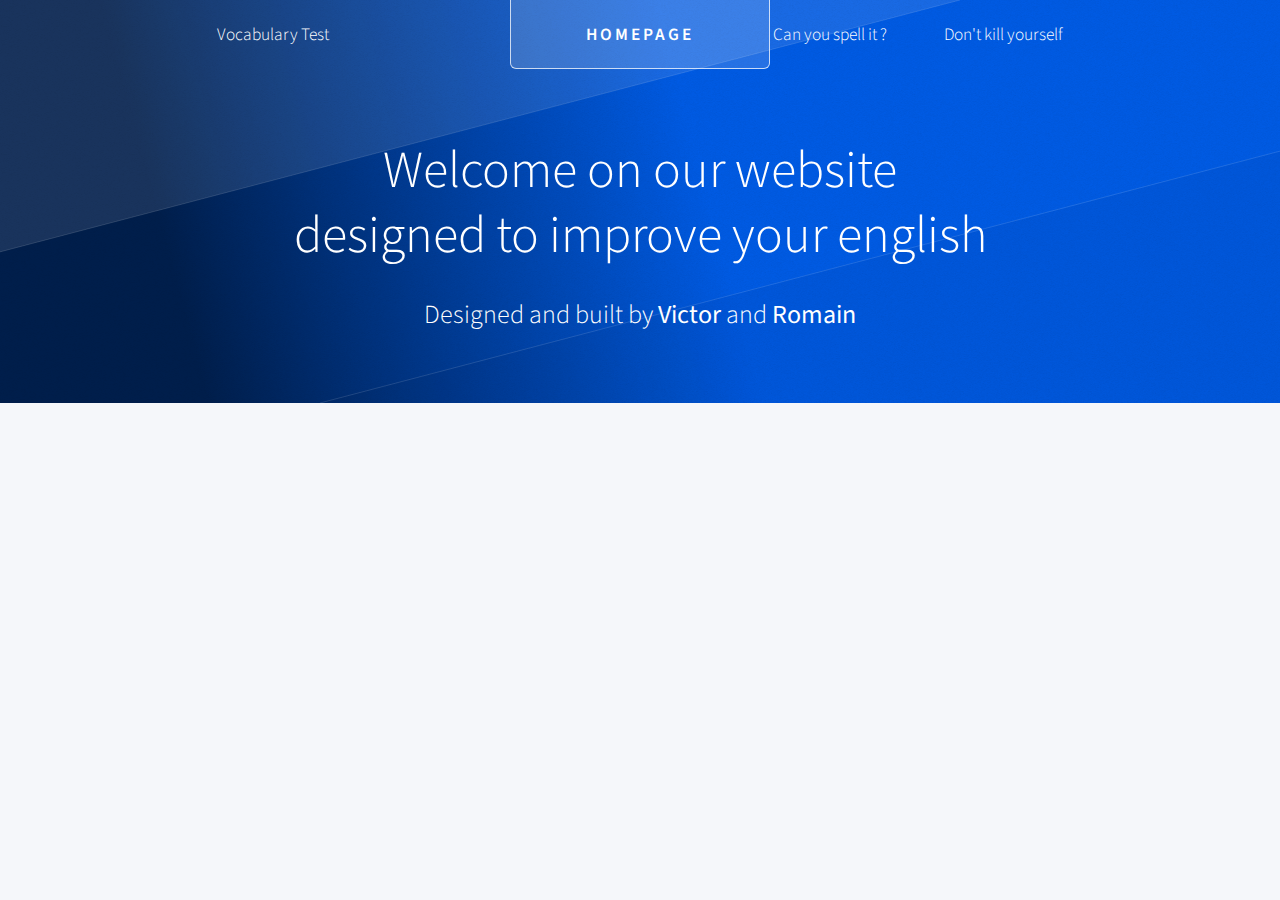
<file: index.html>
<!DOCTYPE HTML>
<!--
	Telephasic by HTML5 UP
	html5up.net | @ajlkn
	Free for personal and commercial use under the CCA 3.0 license (html5up.net/license)
-->
<html>
	<head>
		<title>English Website</title>
		<meta charset="utf-8" />
		<meta name="viewport" content="width=device-width, initial-scale=1" />
		<!--[if lte IE 8]><script src="assets/js/ie/html5shiv.js"></script><![endif]-->
		<link rel="stylesheet" href="assets/css/main.css" />
		<!--[if lte IE 8]><link rel="stylesheet" href="assets/css/ie8.css" /><![endif]-->
		<!--[if lte IE 9]><link rel="stylesheet" href="assets/css/ie9.css" /><![endif]-->
	</head>
	<body class="homepage">
		<div id="page-wrapper">

			<!-- Header -->
				<div id="header-wrapper">
					<div id="header" class="container">

						<!-- Logo -->
							<h1 id="logo"><a href="index.html"> Homepage </a></h1>

						<!-- Nav -->
							<nav id="nav">
								<ul>
									<li>
										<a href="#">Vocabulary Test</a>
										<ul>
											<li><a href="medicine.html">Medicine</a></li>
											
												<li><a href="computering.html">Computering</a></li>
											</li>
										</ul>
									</li>
									<li><a href="#"></a></li>
									<li class = "break"><a href="left-sidebar.html">Can you spell it ?</a></li>
									<li><a href="right-sidebar.html">Don't kill yourself</a></li>
								</ul>
							</nav>

					</div>

					<!-- Hero -->
						<section id="hero" class="container">
							<header>
								<h2>Welcome on our website
								<br />
								designed to improve your english</h2>
							</header>
							<p>Designed and built by <strong>Victor</strong> and <strong>Romain</strong>
							<br />
							
						</section>

				</div>

			

		

			

			

		</div>

		<!-- Scripts -->

			<script src="assets/js/jquery.min.js"></script>
			<script src="assets/js/jquery.dropotron.min.js"></script>
			<script src="assets/js/skel.min.js"></script>
			<script src="assets/js/util.js"></script>
			<!--[if lte IE 8]><script src="assets/js/ie/respond.min.js"></script><![endif]-->
			<script src="assets/js/main.js"></script>

	</body>
</html>
</file>
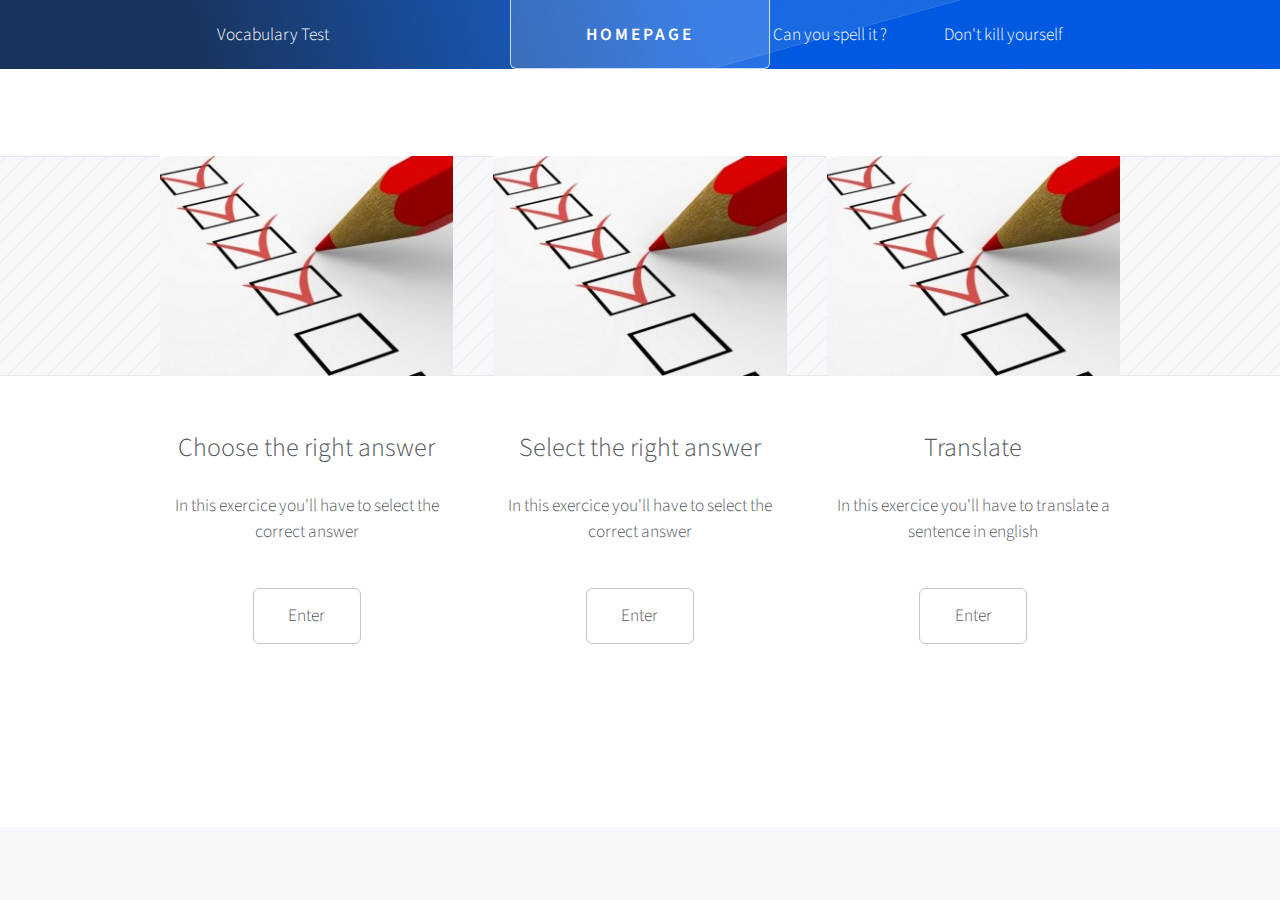
<file: computering.html>
<!DOCTYPE HTML>
<!--
	Telephasic by HTML5 UP
	html5up.net | @ajlkn
	Free for personal and commercial use under the CCA 3.0 license (html5up.net/license)
-->
<html>
	<head>
		<title>Computer Exercice</title>
		<meta charset="utf-8" />
		<meta name="viewport" content="width=device-width, initial-scale=1" />
		<!--[if lte IE 8]><script src="assets/js/ie/html5shiv.js"></script><![endif]-->
		<link rel="stylesheet" href="assets/css/main.css" />
		<!--[if lte IE 8]><link rel="stylesheet" href="assets/css/ie8.css" /><![endif]-->
		<!--[if lte IE 9]><link rel="stylesheet" href="assets/css/ie9.css" /><![endif]-->
	</head>
	<body class="left-sidebar">
		<div id="page-wrapper">

			<!-- Header -->
				<div id="header-wrapper">
					<div id="header" class="container">

						<!-- Logo -->
							<h1 id="logo"><a href="index.html"> Homepage </a></h1>

						<!-- Nav -->
							<nav id="nav">
								<ul>
									<li>
										<a href="#">Vocabulary Test</a>
										<ul>
											<li><a href="medicine.html">Medicine</a></li>
											
												<li><a href="computering.html">Computering</a></li>
											</li>
										</ul>
									</li>
									<li><a href="#"></a></li>
									<li class = "break"><a href="left-sidebar.html">Can you spell it ?</a></li>
									<li><a href="right-sidebar.html">Don't kill yourself</a></li>
								</ul>
							</nav>

					</div>
				</div>

			<!-- Main -->
				<div class="wrapper">
					<div class="container" id="main">
						<div class="row 150%">
							

								<!-- Content -->
									
						<div class="row features">
							<section class="4u 12u(narrower) feature">
								<div class="image-wrapper first">
									<a href="computering/level1.html" class="image featured"><img src="images/check.jpg" alt="" /></a>
								</div>
								<header>
									<h3>Choose the right answer</h3>
								</header>
								<p>In this exercice you'll have to select the correct answer</p>
								<ul class="actions">
									<li><a href="computering/level1.html" class="button">Enter</a></li>
								</ul>
							</section>
							<section class="4u 12u(narrower) feature">
								<div class="image-wrapper">
									<a href="computering/level2.html" class="image featured"><img src="images/check.jpg" alt="" /></a>
								</div>
								<header>
									<h3>Select the right answer</h3>
								</header>
								<p>In this exercice you'll have to select the correct answer</p>
								<ul class="actions">
									<li><a href="computering/level2.html" class="button">Enter</a></li>
								</ul>
							</section>
							<section class="4u 12u(narrower) feature">
								<div class="image-wrapper">
									<a href="computering/level3.html" class="image featured"><img src="images/check.jpg" alt="" /></a>
								</div>
								<header>
									<h3>Translate</h3>
								</header>
								<p>In this exercice you'll have to translate a sentence in english</p>
								<ul class="actions">
									<li><a href="computering/level3.html" class="button">Enter</a></li>
								</ul>
							</section>
						</div>
					</div>
				</div>

			<!-- Footer -->
				

		</div>

		<!-- Scripts -->

			<script src="assets/js/jquery.min.js"></script>
			<script src="assets/js/jquery.dropotron.min.js"></script>
			<script src="assets/js/skel.min.js"></script>
			<script src="assets/js/util.js"></script>
			<!--[if lte IE 8]><script src="assets/js/ie/respond.min.js"></script><![endif]-->
			<script src="assets/js/main.js"></script>

	</body>
</html>
</file>
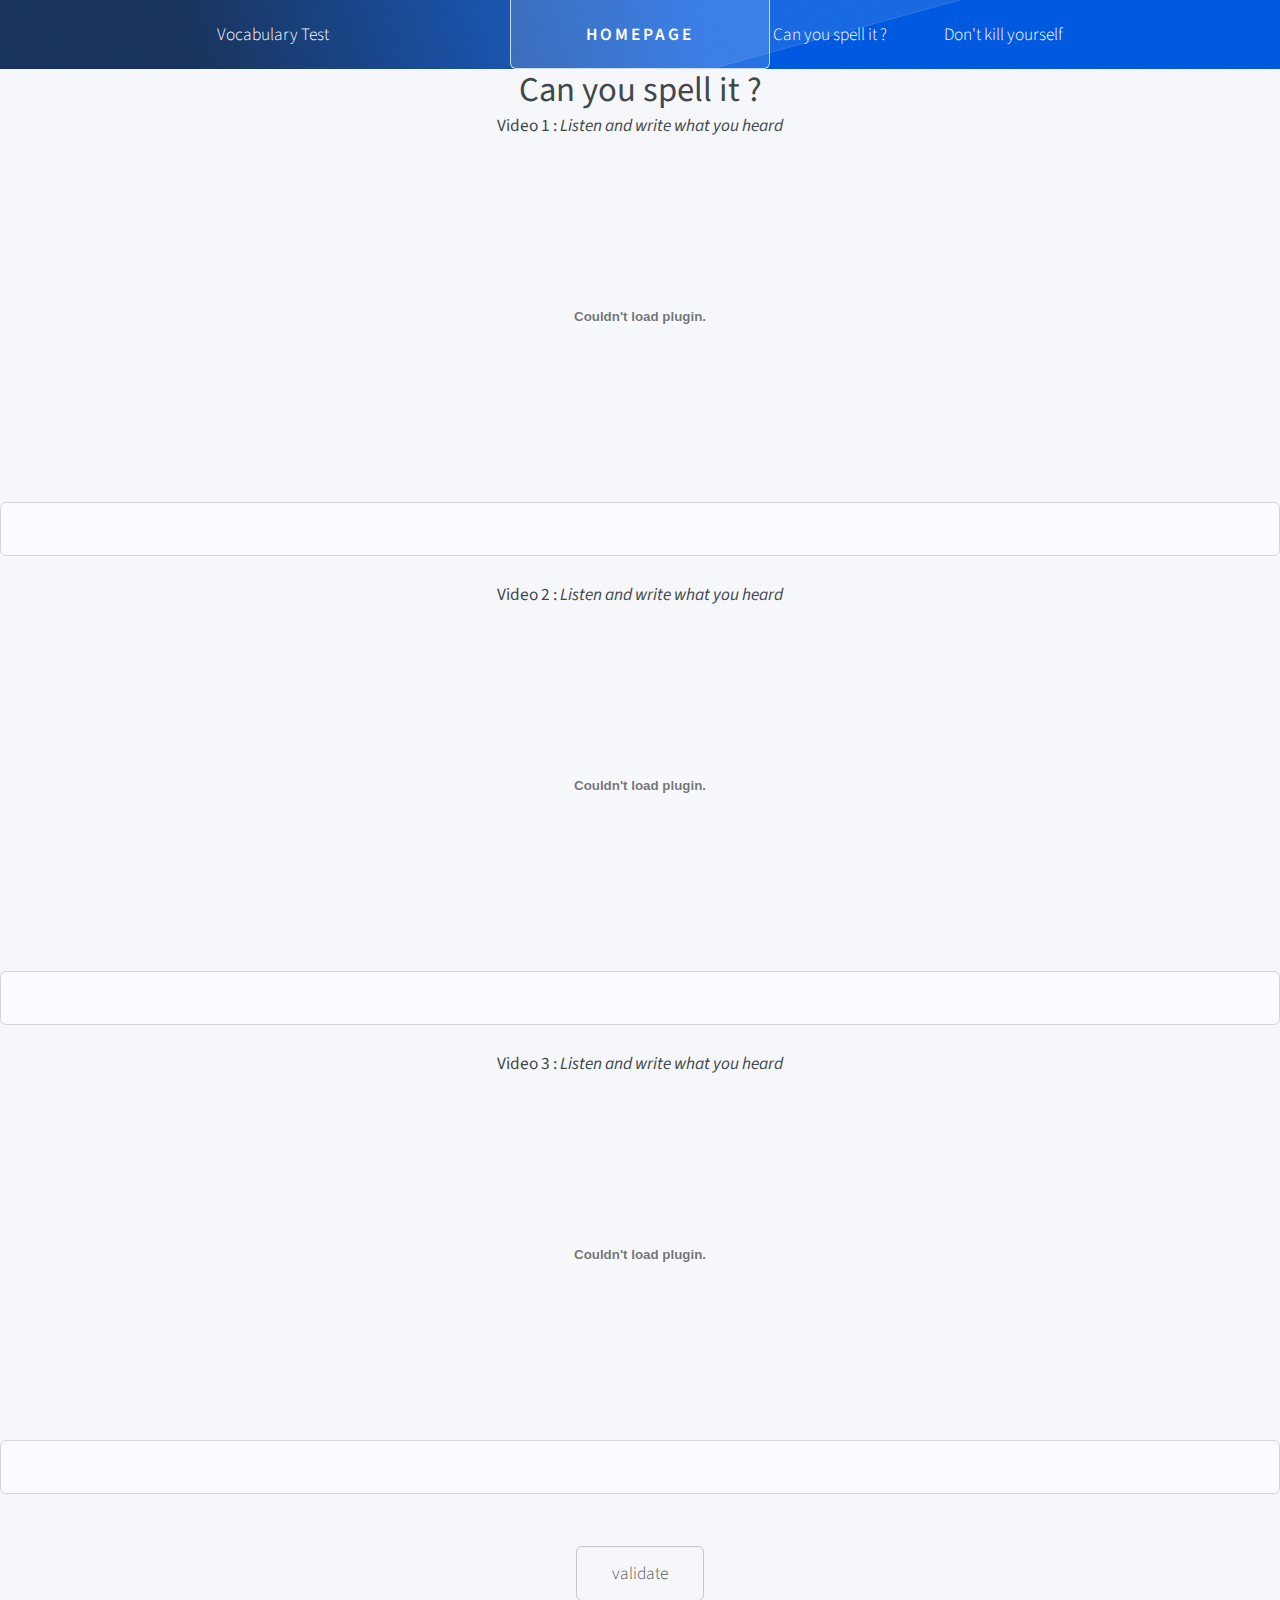
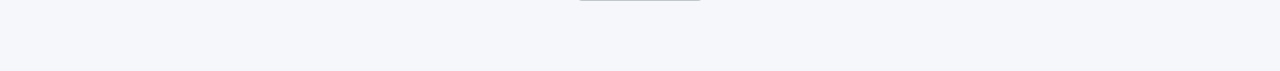
<file: left-sidebar.html>
<!DOCTYPE HTML>
<!--
	Telephasic by HTML5 UP
	html5up.net | @ajlkn
	Free for personal and commercial use under the CCA 3.0 license (html5up.net/license)
-->
<html>
	<head>
		<title>Can you spell it ?</title>
		<meta charset="utf-8" />
		<meta name="viewport" content="width=device-width, initial-scale=1" />
		<!--[if lte IE 8]><script src="../assets/js/ie/html5shiv.js"></script><![endif]-->
		<link rel="stylesheet" href="assets/css/main.css" />
		<!--[if lte IE 8]><link rel="stylesheet" href="../assets/css/ie8.css" /><![endif]-->
		<!--[if lte IE 9]><link rel="stylesheet" href="../assets/css/ie9.css" /><![endif]-->
	</head>
	<body class="left-sidebar">
		<div id="page-wrapper">

			<!-- Header -->
				<div id="header-wrapper">
					<div id="header" class="container">

						<!-- Logo -->
							<h1 id="logo"><a href="index.html"> Homepage </a></h1>

						<!-- Nav -->
							<nav id="nav">
								<ul>
									<li>
										<a href="#">Vocabulary Test</a>
										<ul>
											<li><a href="medicine.html">Medicine</a></li>
											
												<li><a href="computering.html">Computering</a></li>
											</li>
										</ul>
									</li>
									<li><a href="#"></a></li>
									<li class = "break"><a href="left-sidebar.html">Can you spell it ?</a></li>
									<li><a href="right-sidebar.html">Don't kill yourself</a></li>
								</ul>
							</nav>

					</div>


				</div>

			<!-- Main -->
				<div id = "main">
					<div id ="reponse">
						<h2>
						<h2> 
							<b>Can you spell it ?</b></br>
						</h2>
						</h2>
						
						<form id="quizz" name="level1" action = "left-sidebar.html" method="post">
							<h4>
								<b>Video 1 : <i>Listen and write what you heard</i></b>
							</h4>
								<div>
									<div class = "erreur" id="erreur1">
									</div>
									<div class="correct" id="correct1">
									</div>
									<object width="425" height="355">
										<param name="movie" value="http://www.youtube.com/v/ZwebZF0Q_gI&hl=fr"></param>
										<param name="wmode" value="transparent"></param>
										<embed src="http://www.youtube.com/v/ZwebZF0Q_gI&hl=fr" type="application/x-shockwave-flash" wmode="transparent" width="425" height="355"></embed>
									</object>

								</div>
								
							
							<INPUT type= "text" name="question1" value="">
							</br>
							
							<b>Video 2 : <i>Listen and write what you heard</i></b></br>
							<div class="erreur" id="erreur2">
							</div>
							<div class="correct" id = "correct2">
							</div>
							<object width="425" height="355">
										<param name="movie" value="http://www.youtube.com/v/z40ujzr5pd0&hl=fr"></param>
										<param name="wmode" value="transparent"></param>
										<embed src="http://www.youtube.com/v/z40ujzr5pd0&hl=fr" type="application/x-shockwave-flash" wmode="transparent" width="425" height="355"></embed>
									</object>
							
							<INPUT type= "text" name="question2" value="">
							</br>
							
							<b>Video 3 : <i>Listen and write what you heard</i></b></br>
							<div class="erreur" id="erreur3">
							</div>
							<div class="correct" id = "correct3">
							</div>
							<object width="425" height="355">
										<param name="movie" value="http://www.youtube.com/v/OF46VBr5cFs&hl=fr"></param>
										<param name="wmode" value="transparent"></param>
										<embed src="http://www.youtube.com/v/OF46VBr5cFs&hl=fr" type="application/x-shockwave-flash" wmode="transparent" width="425" height="355"></embed>
									</object>
							
							
							<INPUT type= "text" name="question3" value=""> 
							</br>
							
							<div id = "score">
							</div>
							</br><INPUT type= "submit" value="validate">
						</form>
					
						
						
					</div>
					
				</div>

			<!-- Footer -->
				

		</div>

		<!-- Scripts -->
			<script src="assets/js/jquery.min.js"></script>
			<script src="assets/js/jquery.dropotron.min.js"></script>
			<script src="assets/js/skel.min.js"></script>
			<script src="assets/js/util.js"></script>
			<!--[if lte IE 8]><script src="../assets/js/ie/respond.min.js"></script><![endif]-->
			<script src="assets/js/main.js"></script>

			<script>
				let validateForm = function(e) {
					console.log("submit !")
					e.preventDefault()
					var score = 0;
					var nombreQuestion = 0;
					
					var q1 = document.forms["level1"]["question1"].value
					nombreQuestion++
					q1 = q1.toLowerCase()
					if(q1 == "you shall not pass"){
						document.getElementById("correct1").innerHTML = " Correct "
						document.getElementById("erreur1").innerHTML = ""
						score++
					}
					else
					{
						document.getElementById("correct1").innerHTML = ""
						document.getElementById("erreur1").innerHTML = " Incorrect "
					}
					
					nombreQuestion++
					var q2 = document.forms["level1"]["question2"].value
					q2 = q2.toLowerCase()
					if(q2 == "i am your father"){
						document.getElementById("correct2").innerHTML = " Correct "
						document.getElementById("erreur2").innerHTML = ""
						score++
					}
					else
					{
						document.getElementById("correct2").innerHTML = ""
						document.getElementById("erreur2").innerHTML = " Incorrect "
					}
					
					nombreQuestion++
					var q3 = document.forms["level1"]["question3"].value
					q3 = q3.toLowerCase()
					if(q3 == "i'll be back"){
						document.getElementById("correct3").innerHTML = " Correct "
						document.getElementById("erreur3").innerHTML = ""
						score++
					}
					else
					{
						document.getElementById("correct3").innerHTML = ""
						document.getElementById("erreur3").innerHTML = " Incorrect "
					}
					
					
						document.getElementById("score").innerHTML = "<b>" +"Your score is : "+score+"/"+nombreQuestion+"</b>"
				}
			
				$(function() {
					$('#quizz').submit(validateForm) 
				})
							
			</script>
	</body>
</html>
</file>
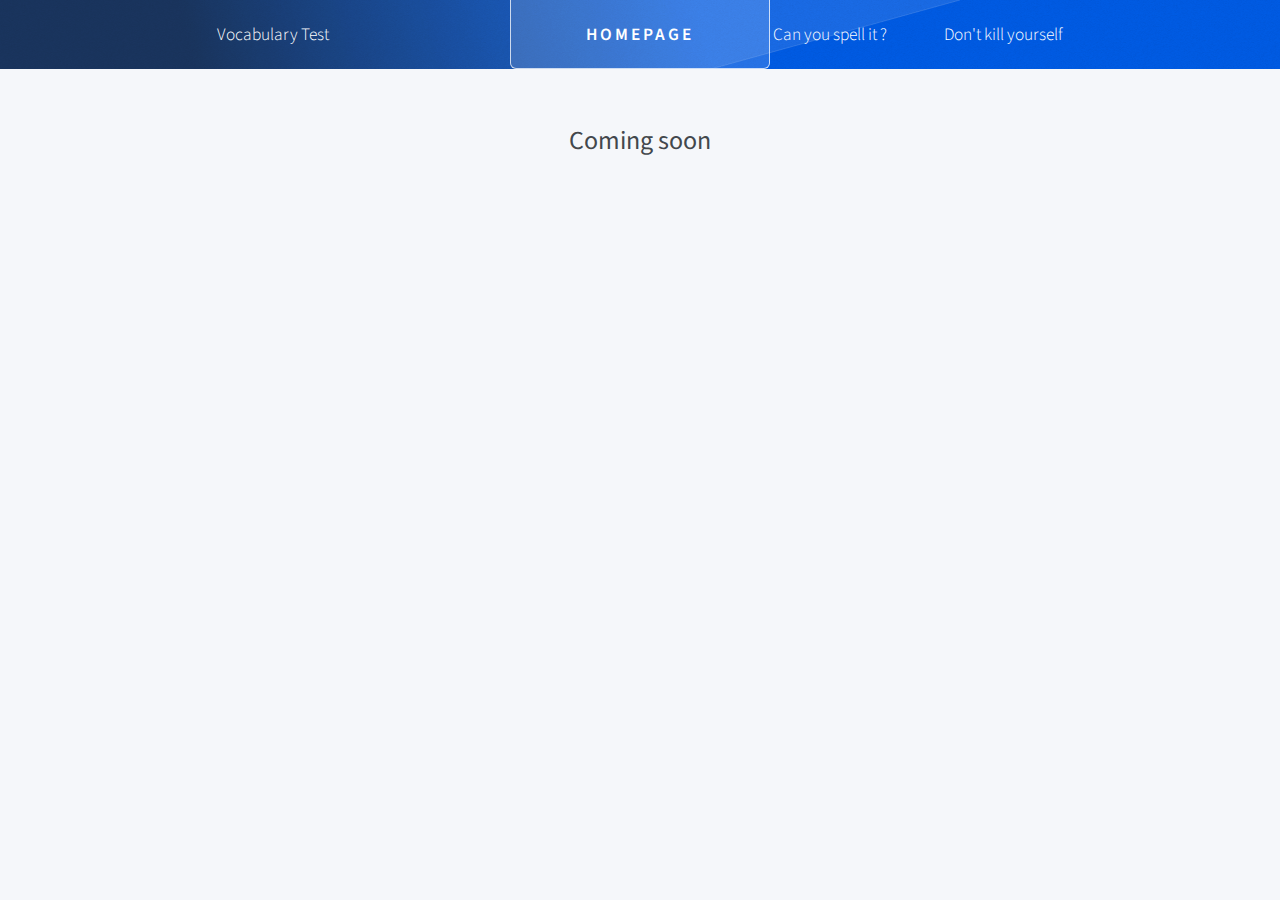
<file: medicine.html>
<!DOCTYPE HTML>
<!--
	Telephasic by HTML5 UP
	html5up.net | @ajlkn
	Free for personal and commercial use under the CCA 3.0 license (html5up.net/license)
-->
<html>
	<head>
		<title>Computer Exercice</title>
		<meta charset="utf-8" />
		<meta name="viewport" content="width=device-width, initial-scale=1" />
		<!--[if lte IE 8]><script src="../assets/js/ie/html5shiv.js"></script><![endif]-->
		<link rel="stylesheet" href="assets/css/main.css" />
		<!--[if lte IE 8]><link rel="stylesheet" href="../assets/css/ie8.css" /><![endif]-->
		<!--[if lte IE 9]><link rel="stylesheet" href="../assets/css/ie9.css" /><![endif]-->
	</head>
	<body class="left-sidebar">
		<div id="page-wrapper">

			<!-- Header -->
				<div id="header-wrapper">
					<div id="header" class="container">

						<!-- Logo -->
							<h1 id="logo"><a href="index.html"> Homepage </a></h1>

						<!-- Nav -->
							<nav id="nav">
								<ul>
									<li>
										<a href="#">Vocabulary Test</a>
										<ul>
											<li><a href="medicine.html">Medicine</a></li>
											
												<li><a href="computering.html">Computering</a></li>
											</li>
										</ul>
									</li>
									<li><a href="#"></a></li>
									<li class = "break"><a href="left-sidebar.html">Can you spell it ?</a></li>
									<li><a href="right-sidebar.html">Don't kill yourself</a></li>
								</ul>
							</nav>

					</div>

				</div>

			<!-- Main -->
				<div id = "main">
					<div id ="reponse">
					<br><br>
						<h2>
						<h3> 
							<b>Coming soon</b></br>
						</h3>
						</h2>
						
						
						
					</div>
					
				</div>
				

			<!-- Footer -->
				

		</div>

		<!-- Scripts -->
			<script src="../assets/js/jquery.min.js"></script>
			<script src="../assets/js/jquery.dropotron.min.js"></script>
			<script src="../assets/js/skel.min.js"></script>
			<script src="../assets/js/util.js"></script>
			<!--[if lte IE 8]><script src="../assets/js/ie/respond.min.js"></script><![endif]-->
			<script src="../assets/js/main.js"></script>

			<script>
				let validateForm = function(e) {
					console.log("submit !")
					e.preventDefault()
					var score = 0;
					var nombreQuestion = 0;
					
					var q1 = document.forms["level1"]["question1"].value
					nombreQuestion++
					if(q1 == "hardware"){
						document.getElementById("correct1").innerHTML = " Correct "
						document.getElementById("erreur1").innerHTML = ""
						score++
					}
					else
					{
						document.getElementById("correct1").innerHTML = ""
						document.getElementById("erreur1").innerHTML = " Incorrect "
					}
					
					nombreQuestion++
					var q2 = document.forms["level1"]["question2"].value
					if(q2 == "computer"){
						document.getElementById("correct2").innerHTML = " Correct "
						document.getElementById("erreur2").innerHTML = ""
						score++
					}
					else
					{
						document.getElementById("correct2").innerHTML = ""
						document.getElementById("erreur2").innerHTML = " Incorrect "
					}
					
					nombreQuestion++
					var q3 = document.forms["level1"]["question3"].value
					if(q3 == "hard"){
						document.getElementById("correct3").innerHTML = " Correct "
						document.getElementById("erreur3").innerHTML = ""
						score++
					}
					else
					{
						document.getElementById("correct3").innerHTML = ""
						document.getElementById("erreur3").innerHTML = " Incorrect "
					}
					
					nombreQuestion++
					var q4 = document.forms["level1"]["question4"].value
					if(q4 == "file"){
						document.getElementById("correct4").innerHTML = " Correct "
						document.getElementById("erreur4").innerHTML = ""
						score++
					}
					else
					{
						document.getElementById("correct4").innerHTML = ""
						document.getElementById("erreur4").innerHTML = " Incorrect "
					}
					
					nombreQuestion++
					var q5 = document.forms["level1"]["question5"].value
					if(q5 == "pass"){
						document.getElementById("correct5").innerHTML = " Correct "
						document.getElementById("erreur5").innerHTML = ""
						score++
					}
					else
					{
						document.getElementById("correct5").innerHTML = ""
						document.getElementById("erreur5").innerHTML = " Incorrect "
					}
						document.getElementById("score").innerHTML = "<b>" +"Your score is : "+score+"/"+nombreQuestion+"</b>"
				}
			
				$(function() {
					$('#quizz').submit(validateForm) 
				})
							
			</script>
	</body>
</html>
</file>
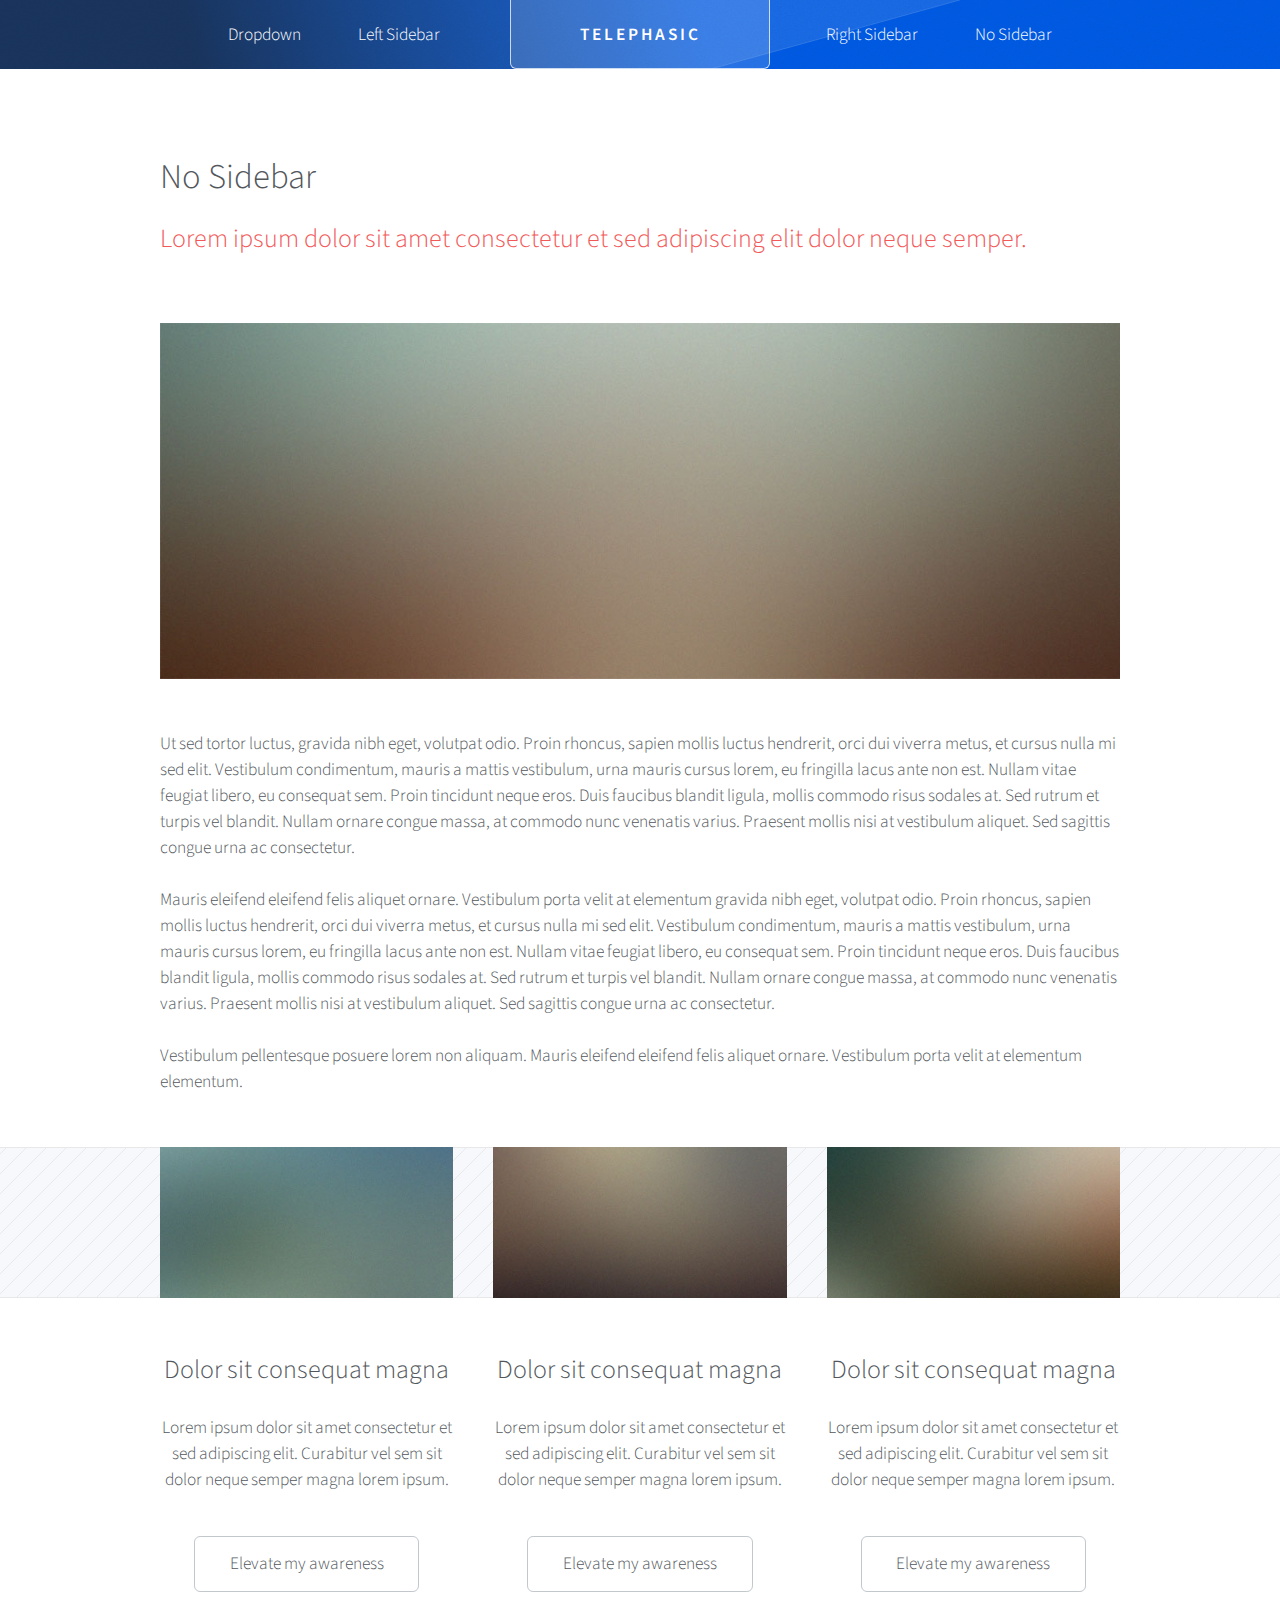
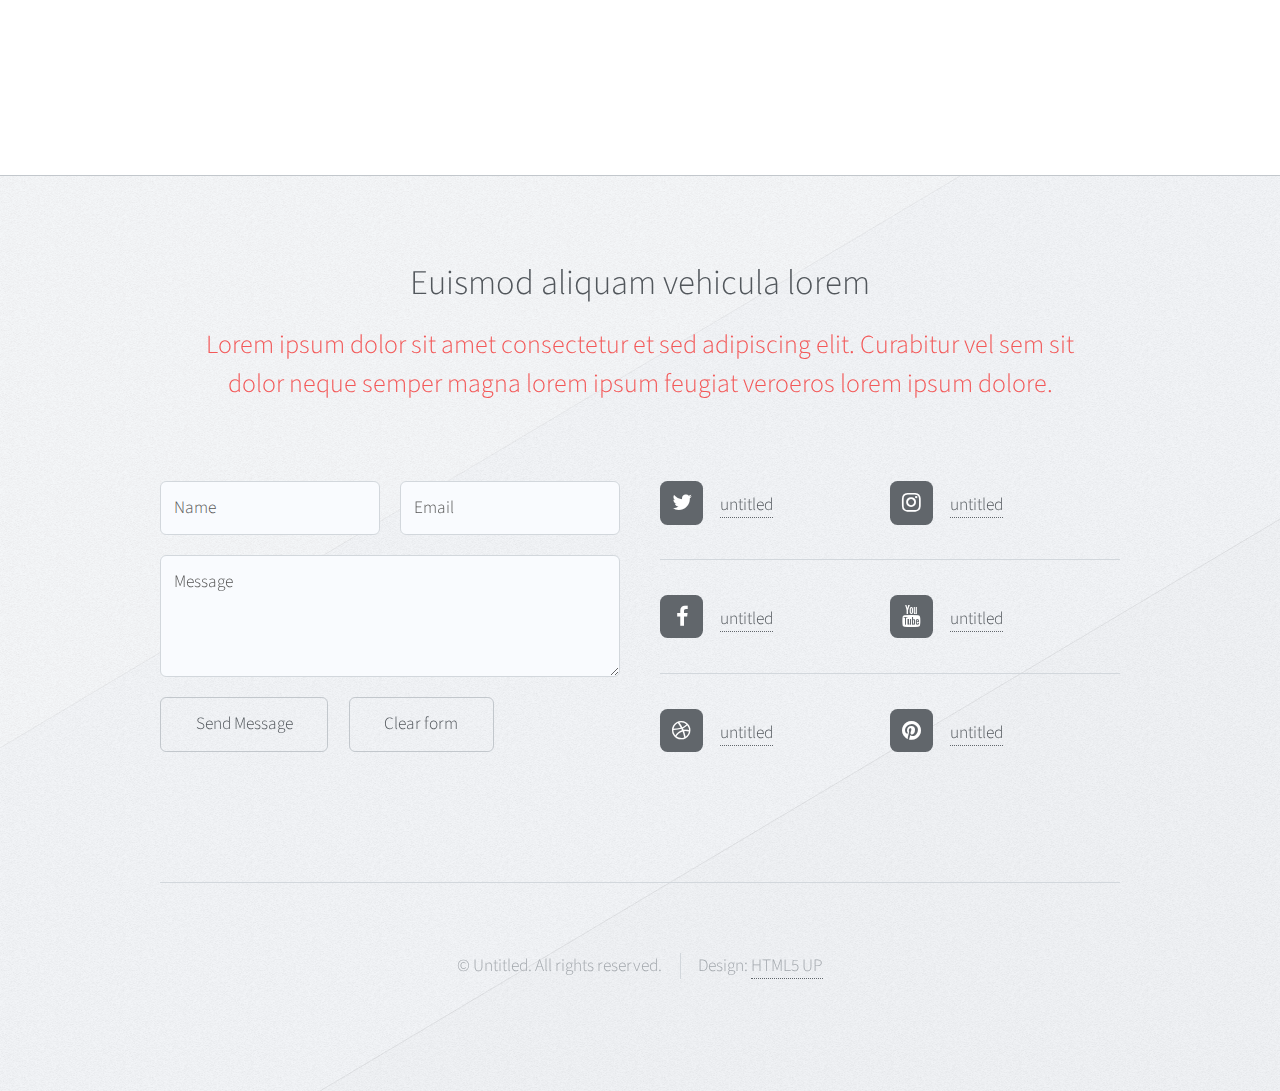
<file: no-sidebar.html>
<!DOCTYPE HTML>
<!--
	Telephasic by HTML5 UP
	html5up.net | @ajlkn
	Free for personal and commercial use under the CCA 3.0 license (html5up.net/license)
-->
<html>
	<head>
		<title>Telephasic by HTML5 UP</title>
		<meta charset="utf-8" />
		<meta name="viewport" content="width=device-width, initial-scale=1" />
		<!--[if lte IE 8]><script src="assets/js/ie/html5shiv.js"></script><![endif]-->
		<link rel="stylesheet" href="assets/css/main.css" />
		<!--[if lte IE 8]><link rel="stylesheet" href="assets/css/ie8.css" /><![endif]-->
		<!--[if lte IE 9]><link rel="stylesheet" href="assets/css/ie9.css" /><![endif]-->
	</head>
	<body class="no-sidebar">
		<div id="page-wrapper">

			<!-- Header -->
				<div id="header-wrapper">
					<div id="header" class="container">

						<!-- Logo -->
							<h1 id="logo"><a href="index.html">Telephasic</a></h1>

						<!-- Nav -->
							<nav id="nav">
								<ul>
									<li>
										<a href="#">Dropdown</a>
										<ul>
											<li><a href="#">Lorem ipsum dolor</a></li>
											<li><a href="#">Magna phasellus</a></li>
											<li><a href="#">Etiam dolore nisl</a></li>
											<li>
												<a href="#">Phasellus consequat</a>
												<ul>
													<li><a href="#">Lorem ipsum dolor</a></li>
													<li><a href="#">Phasellus consequat</a></li>
													<li><a href="#">Magna phasellus</a></li>
													<li><a href="#">Etiam dolore nisl</a></li>
												</ul>
											</li>
											<li><a href="#">Veroeros feugiat</a></li>
										</ul>
									</li>
									<li><a href="left-sidebar.html">Left Sidebar</a></li>
									<li class="break"><a href="right-sidebar.html">Right Sidebar</a></li>
									<li><a href="no-sidebar.html">No Sidebar</a></li>
								</ul>
							</nav>

					</div>
				</div>

			<!-- Main -->
				<div class="wrapper">
					<div class="container" id="main">

						<!-- Content -->
							<article id="content">
								<header>
									<h2>No Sidebar</h2>
									<p>Lorem ipsum dolor sit amet consectetur et sed adipiscing elit
									dolor neque semper.</p>
								</header>
								<a href="#" class="image featured"><img src="images/pic06.jpg" alt="" /></a>
								<p>Ut sed tortor luctus, gravida nibh eget, volutpat odio. Proin rhoncus, sapien
								mollis luctus hendrerit, orci dui viverra metus, et cursus nulla mi sed elit. Vestibulum
								condimentum, mauris a mattis vestibulum, urna mauris cursus lorem, eu fringilla lacus
								ante non est. Nullam vitae feugiat libero, eu consequat sem. Proin tincidunt neque
								eros. Duis faucibus blandit ligula, mollis commodo risus sodales at. Sed rutrum et
								turpis vel blandit. Nullam ornare congue massa, at commodo nunc venenatis varius.
								Praesent mollis nisi at vestibulum aliquet. Sed sagittis congue urna ac consectetur.</p>
								<p>Mauris eleifend eleifend felis aliquet ornare. Vestibulum porta velit at elementum
								gravida nibh eget, volutpat odio. Proin rhoncus, sapien
								mollis luctus hendrerit, orci dui viverra metus, et cursus nulla mi sed elit. Vestibulum
								condimentum, mauris a mattis vestibulum, urna mauris cursus lorem, eu fringilla lacus
								ante non est. Nullam vitae feugiat libero, eu consequat sem. Proin tincidunt neque
								eros. Duis faucibus blandit ligula, mollis commodo risus sodales at. Sed rutrum et
								turpis vel blandit. Nullam ornare congue massa, at commodo nunc venenatis varius.
								Praesent mollis nisi at vestibulum aliquet. Sed sagittis congue urna ac consectetur.</p>
								<p>Vestibulum pellentesque posuere lorem non aliquam. Mauris eleifend eleifend
								felis aliquet ornare. Vestibulum porta velit at elementum elementum.</p>
							</article>

						<div class="row features">
							<section class="4u 12u(narrower) feature">
								<div class="image-wrapper first">
									<a href="#" class="image featured"><img src="images/pic03.jpg" alt="" /></a>
								</div>
								<header>
									<h3>Dolor sit consequat magna</h3>
								</header>
								<p>Lorem ipsum dolor sit amet consectetur et sed adipiscing elit. Curabitur
								vel sem sit dolor neque semper magna lorem ipsum.</p>
								<ul class="actions">
									<li><a href="#" class="button">Elevate my awareness</a></li>
								</ul>
							</section>
							<section class="4u 12u(narrower) feature">
								<div class="image-wrapper">
									<a href="#" class="image featured"><img src="images/pic04.jpg" alt="" /></a>
								</div>
								<header>
									<h3>Dolor sit consequat magna</h3>
								</header>
								<p>Lorem ipsum dolor sit amet consectetur et sed adipiscing elit. Curabitur
								vel sem sit dolor neque semper magna lorem ipsum.</p>
								<ul class="actions">
									<li><a href="#" class="button">Elevate my awareness</a></li>
								</ul>
							</section>
							<section class="4u 12u(narrower) feature">
								<div class="image-wrapper">
									<a href="#" class="image featured"><img src="images/pic05.jpg" alt="" /></a>
								</div>
								<header>
									<h3>Dolor sit consequat magna</h3>
								</header>
								<p>Lorem ipsum dolor sit amet consectetur et sed adipiscing elit. Curabitur
								vel sem sit dolor neque semper magna lorem ipsum.</p>
								<ul class="actions">
									<li><a href="#" class="button">Elevate my awareness</a></li>
								</ul>
							</section>
						</div>
					</div>
				</div>

			<!-- Footer -->
				<div id="footer-wrapper">
					<div id="footer" class="container">
						<header class="major">
							<h2>Euismod aliquam vehicula lorem</h2>
							<p>Lorem ipsum dolor sit amet consectetur et sed adipiscing elit. Curabitur vel sem sit<br />
							dolor neque semper magna lorem ipsum feugiat veroeros lorem ipsum dolore.</p>
						</header>
						<div class="row">
							<section class="6u 12u(narrower)">
								<form method="post" action="#">
									<div class="row 50%">
										<div class="6u 12u(mobile)">
											<input name="name" placeholder="Name" type="text" />
										</div>
										<div class="6u 12u(mobile)">
											<input name="email" placeholder="Email" type="text" />
										</div>
									</div>
									<div class="row 50%">
										<div class="12u">
											<textarea name="message" placeholder="Message"></textarea>
										</div>
									</div>
									<div class="row 50%">
										<div class="12u">
											<ul class="actions">
												<li><input type="submit" value="Send Message" /></li>
												<li><input type="reset" value="Clear form" /></li>
											</ul>
										</div>
									</div>
								</form>
							</section>
							<section class="6u 12u(narrower)">
								<div class="row 0%">
									<ul class="divided icons 6u 12u(mobile)">
										<li class="icon fa-twitter"><a href="#"><span class="extra">twitter.com/</span>untitled</a></li>
										<li class="icon fa-facebook"><a href="#"><span class="extra">facebook.com/</span>untitled</a></li>
										<li class="icon fa-dribbble"><a href="#"><span class="extra">dribbble.com/</span>untitled</a></li>
									</ul>
									<ul class="divided icons 6u 12u(mobile)">
										<li class="icon fa-instagram"><a href="#"><span class="extra">instagram.com/</span>untitled</a></li>
										<li class="icon fa-youtube"><a href="#"><span class="extra">youtube.com/</span>untitled</a></li>
										<li class="icon fa-pinterest"><a href="#"><span class="extra">pinterest.com/</span>untitled</a></li>
									</ul>
								</div>
							</section>
						</div>
					</div>
					<div id="copyright" class="container">
						<ul class="menu">
							<li>&copy; Untitled. All rights reserved.</li><li>Design: <a href="http://html5up.net">HTML5 UP</a></li>
						</ul>
					</div>
				</div>

		</div>

		<!-- Scripts -->

			<script src="assets/js/jquery.min.js"></script>
			<script src="assets/js/jquery.dropotron.min.js"></script>
			<script src="assets/js/skel.min.js"></script>
			<script src="assets/js/util.js"></script>
			<!--[if lte IE 8]><script src="assets/js/ie/respond.min.js"></script><![endif]-->
			<script src="assets/js/main.js"></script>

	</body>
</html>
</file>
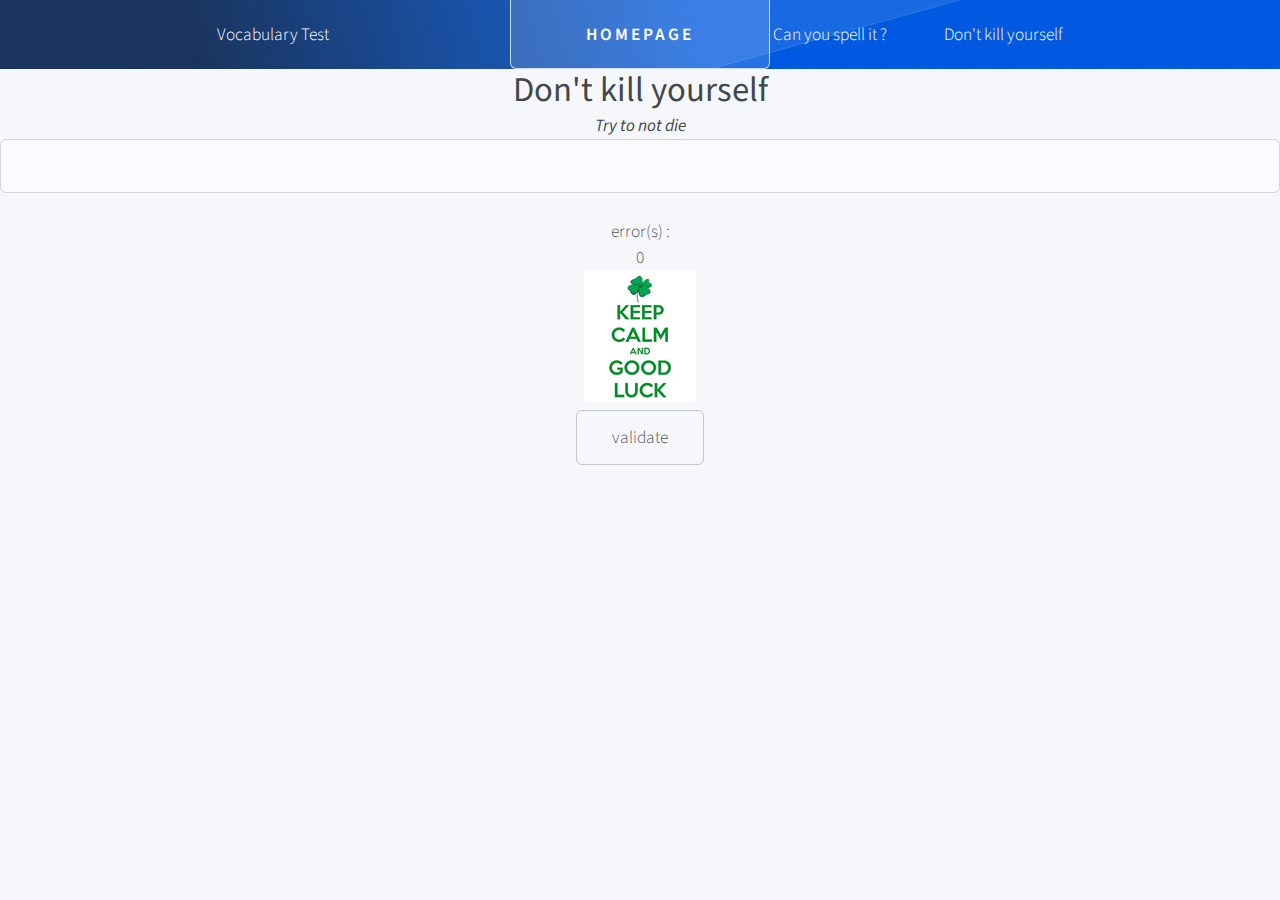
<file: right-sidebar.html>
<!DOCTYPE HTML>
<!--
	Telephasic by HTML5 UP
	html5up.net | @ajlkn
	Free for personal and commercial use under the CCA 3.0 license (html5up.net/license)
-->
<html>
	<head>
		<title>Don't kill you !</title>
		<meta charset="utf-8" />
		<meta name="viewport" content="width=device-width, initial-scale=1" />
		<!--[if lte IE 8]><script src="assets/js/ie/html5shiv.js"></script><![endif]-->
		<link rel="stylesheet" href="assets/css/main.css" />
		<!--[if lte IE 8]><link rel="stylesheet" href="assets/css/ie8.css" /><![endif]-->
		<!--[if lte IE 9]><link rel="stylesheet" href="assets/css/ie9.css" /><![endif]-->
	</head>
	<body class="right-sidebar">
		<div id="page-wrapper">

			<!-- Header -->
				<div id="header-wrapper">
					<div id="header" class="container">

						<!-- Logo -->
							<h1 id="logo"><a href="index.html"> Homepage </a></h1>

						<!-- Nav -->
							<nav id="nav">
								<ul>
									<li>
										<a href="#">Vocabulary Test</a>
										<ul>
											<li><a href="medicine.html">Medicine</a></li>
											
												<li><a href="computering.html">Computering</a></li>
											</li>
										</ul>
									</li>
									<li><a href="#"></a></li>
									<li class = "break"><a href="left-sidebar.html">Can you spell it ?</a></li>
									<li><a href="right-sidebar.html">Don't kill yourself</a></li>
								</ul>
							</nav>

					</div>


				</div>

		</div>
		<div id = "main">
					<div id ="reponse">
						<h2>
						<h2> 
							<b>Don't kill yourself</b></br>
						</h2>
						</h2>
						
						<form id="quizz" name="level1" action = "right-sidebar.html" method="post">
							<h4>
								<b><i>Try to not die</i></b>
							</h4>
							<div id= "over">
								</div>
							<h2>
								<div id= "mot">
								</div>
							</h2>
							
							<INPUT type= "text" name="question1" value="">
							</br>
							<div>error(s) : </div>
							<div id = "erreur" >0</div>
							<img id = "score" src="images/gl.png" alt="" />
							</br><INPUT type= "submit" value="validate">
						</form>
					
						
						
					</div>
					
				</div>

		<!-- Scripts -->

			<script src="assets/js/jquery.min.js"></script>
			<script src="assets/js/jquery.dropotron.min.js"></script>
			<script src="assets/js/skel.min.js"></script>
			<script src="assets/js/util.js"></script>
			<!--[if lte IE 8]><script src="assets/js/ie/respond.min.js"></script><![endif]-->
			<script src="assets/js/main.js"></script>
			<script>
				let validateForm = function(e) {
					console.log("submit !")
					e.preventDefault()
					var score = 0;
					var nombreQuestion = 0;
					var motAtrouve = "elephant"
					//on récupère ce qui est contenu dans l'id mot
					var elt = document.getElementById("mot")
					var motDeDepart = elt.innerText || elt.textContent;
					//on décompose le motAtrouve dans un tableau
					var tab = motAtrouve.split("")
					var i
					var erreur = 1
					var espace = "_"
					if(motDeDepart.length != motAtrouve.length){
						for (i=0;i<motAtrouve.length;i++){
								motDeDepart += espace
						}
					}
					var lettreEntree = document.forms["level1"]["question1"].value
					if(lettreEntree.length == 1){
						var tabMotDeDep = motDeDepart.split("")
						var motA=""
						var fini = true
						var lettreTrouve = false
						for(i=0;i<motAtrouve.length;i++){
							if(tab[i] == lettreEntree){
								motA += lettreEntree
								lettreTrouve = true
							}
							else{
								
								if(tabMotDeDep[i] == "_"){
									motA += "_"
									fini = false
								}
								else{
									motA += tabMotDeDep[i]
								}
							}
						}
						motDeDepart = motA
						if(fini == true){
							document.getElementById("over").innerHTML = "Good Job"
						}
						if(lettreTrouve == false){
							var err = document.getElementById("erreur")
							err = err.innerText || err.textContent;
							err++
							document.getElementById("erreur").innerHTML = err
							document.getElementById("score").src = "images/pendu"+err+".png"
							if (err == 8){
								document.getElementById("score").innerHTML = "You loose"
							}
						}
					}
					else{
						document.getElementById("over").innerHTML = "Please type only one letter"
					}
					document.getElementById("mot").innerHTML = motDeDepart
				}
				
				$(function() {
					$('#quizz').submit(validateForm) 
				})
				
					
			</script>

	</body>
</html>
</file>
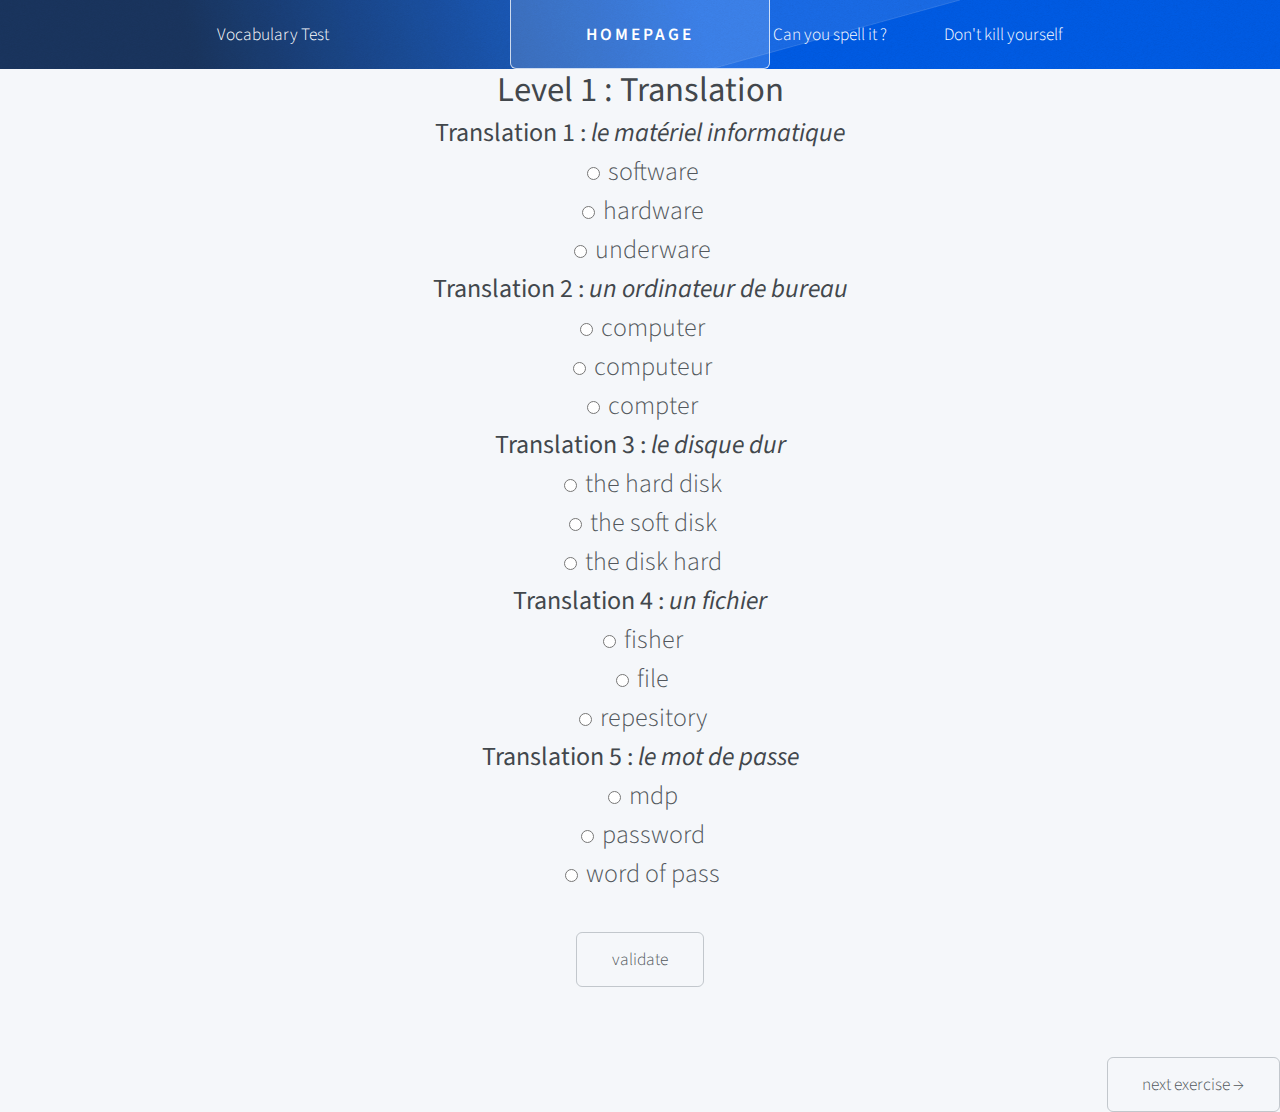
<file: computering/level1.html>
<!DOCTYPE HTML>
<!--
	Telephasic by HTML5 UP
	html5up.net | @ajlkn
	Free for personal and commercial use under the CCA 3.0 license (html5up.net/license)
-->
<html>
	<head>
		<title>Computer Exercice</title>
		<meta charset="utf-8" />
		<meta name="viewport" content="width=device-width, initial-scale=1" />
		<!--[if lte IE 8]><script src="../assets/js/ie/html5shiv.js"></script><![endif]-->
		<link rel="stylesheet" href="../assets/css/main.css" />
		<!--[if lte IE 8]><link rel="stylesheet" href="../assets/css/ie8.css" /><![endif]-->
		<!--[if lte IE 9]><link rel="stylesheet" href="../assets/css/ie9.css" /><![endif]-->
	</head>
	<body class="left-sidebar">
		<div id="page-wrapper">

			<!-- Header -->
				<div id="header-wrapper">
					<div id="header" class="container">

						<!-- Logo -->
							<h1 id="logo"><a href="../index.html"> Homepage </a></h1>

						<!-- Nav -->
							<nav id="nav">
								<ul>
									<li>
										<a href="#">Vocabulary Test</a>
										<ul>
											<li><a href="../medicine.html">Medicine</a></li>
											
												<li><a href="../computering.html">Computering</a></li>
											</li>
										</ul>
									</li>
									<li><a href="#"></a></li>
									<li class = "break"><a href="../left-sidebar.html">Can you spell it ?</a></li>
									<li><a href="../right-sidebar.html">Don't kill yourself</a></li>
								</ul>
							</nav>

					</div>


				</div>

			<!-- Main -->
				<div id = "main">
					<div id ="reponse">
						<h2>
						<h2> 
							<b>Level 1 : Translation</b></br>
						</h2>
						</h2>
						<h3>
							<form id="quizz" name="level1" action = "level1.html" method="post">
								<h4>
									<b>Translation 1 : <i>le matériel informatique</i></b>
								</h4>
									 <div class = "erreur" id="erreur1">
									 </div>
									 <div class="correct" id="correct1">
									 </div>
								
								<INPUT type= "radio" name="question1" value="software"> software
								</br><INPUT type= "radio" name="question1" value="hardware"> hardware
								</br><INPUT type= "radio" name="question1" value="underware"> underware
								</br>
								<h4>
									<b>Translation 2 : <i>un ordinateur de bureau</i></b>
								</h4>
								<div class="erreur" id="erreur2">
								</div>
								<div class="correct" id = "correct2">
								</div>
								
								<INPUT type= "radio" name="question2" value="computer"> computer
								</br><INPUT type= "radio" name="question2" value="computeur"> computeur
								</br><INPUT type= "radio" name="question2" value="compter"> compter
								</br>
								<h4>
									<b>Translation 3 : <i>le disque dur</i></b>
								</h4>
								<div class="erreur" id="erreur3">
								</div>
								<div class="correct" id = "correct3">
								</div>
								
								<INPUT type= "radio" name="question3" value="hard"> the hard disk
								</br><INPUT type= "radio" name="question3" value="2"> the soft disk
								</br><INPUT type= "radio" name="question3" value="3"> the disk hard
								</br>
								<h4>
									<b>Translation 4 : <i>un fichier</i></b>
								</h4>
								<div class="erreur" id="erreur4">
								</div>
								<div class="correct" id = "correct4">
								</div>
								
								<INPUT type= "radio" name="question4" value="fisher"> fisher
								</br><INPUT type= "radio" name="question4" value="file"> file
								</br><INPUT type= "radio" name="question4" value="repesitory"> repesitory
								</br>
								<h4>
									<b>Translation 5 : <i>le mot de passe</i></b>
								</h4>
								<div class="erreur" id="erreur5">
								</div>
								<div class="correct" id = "correct5">
								</div>
								
								<INPUT type= "radio" name="question5" value="mdp"> mdp
								</br><INPUT type= "radio" name="question5" value="pass"> password
								</br><INPUT type= "radio" name="question5" value="compter"> word of pass
								
								<div id = "score">
								</div>
								</br><INPUT type= "submit" value="validate">
							</form>
						</h3>
						
						
					</div>
					
				</div>
				<div id = "next">
							<a href="level2.html" class="button"> next exercise &#8594</a>
				</div>

			<!-- Footer -->
				

		</div>

		<!-- Scripts -->
			<script src="../assets/js/jquery.min.js"></script>
			<script src="../assets/js/jquery.dropotron.min.js"></script>
			<script src="../assets/js/skel.min.js"></script>
			<script src="../assets/js/util.js"></script>
			<!--[if lte IE 8]><script src="../assets/js/ie/respond.min.js"></script><![endif]-->
			<script src="../assets/js/main.js"></script>

			<script>
				let validateForm = function(e) {
					console.log("submit !")
					e.preventDefault()
					var score = 0;
					var nombreQuestion = 0;
					
					var q1 = document.forms["level1"]["question1"].value
					nombreQuestion++
					if(q1 == "hardware"){
						document.getElementById("correct1").innerHTML = " Correct "
						document.getElementById("erreur1").innerHTML = ""
						score++
					}
					else
					{
						document.getElementById("correct1").innerHTML = ""
						document.getElementById("erreur1").innerHTML = " Incorrect "
					}
					
					nombreQuestion++
					var q2 = document.forms["level1"]["question2"].value
					if(q2 == "computer"){
						document.getElementById("correct2").innerHTML = " Correct "
						document.getElementById("erreur2").innerHTML = ""
						score++
					}
					else
					{
						document.getElementById("correct2").innerHTML = ""
						document.getElementById("erreur2").innerHTML = " Incorrect "
					}
					
					nombreQuestion++
					var q3 = document.forms["level1"]["question3"].value
					if(q3 == "hard"){
						document.getElementById("correct3").innerHTML = " Correct "
						document.getElementById("erreur3").innerHTML = ""
						score++
					}
					else
					{
						document.getElementById("correct3").innerHTML = ""
						document.getElementById("erreur3").innerHTML = " Incorrect "
					}
					
					nombreQuestion++
					var q4 = document.forms["level1"]["question4"].value
					if(q4 == "file"){
						document.getElementById("correct4").innerHTML = " Correct "
						document.getElementById("erreur4").innerHTML = ""
						score++
					}
					else
					{
						document.getElementById("correct4").innerHTML = ""
						document.getElementById("erreur4").innerHTML = " Incorrect "
					}
					
					nombreQuestion++
					var q5 = document.forms["level1"]["question5"].value
					if(q5 == "pass"){
						document.getElementById("correct5").innerHTML = " Correct "
						document.getElementById("erreur5").innerHTML = ""
						score++
					}
					else
					{
						document.getElementById("correct5").innerHTML = ""
						document.getElementById("erreur5").innerHTML = " Incorrect "
					}
						document.getElementById("score").innerHTML = "<b>" +"Your score is : "+score+"/"+nombreQuestion+"</b>"
				}
			
				$(function() {
					$('#quizz').submit(validateForm) 
				})
							
			</script>
	</body>
</html>
</file>
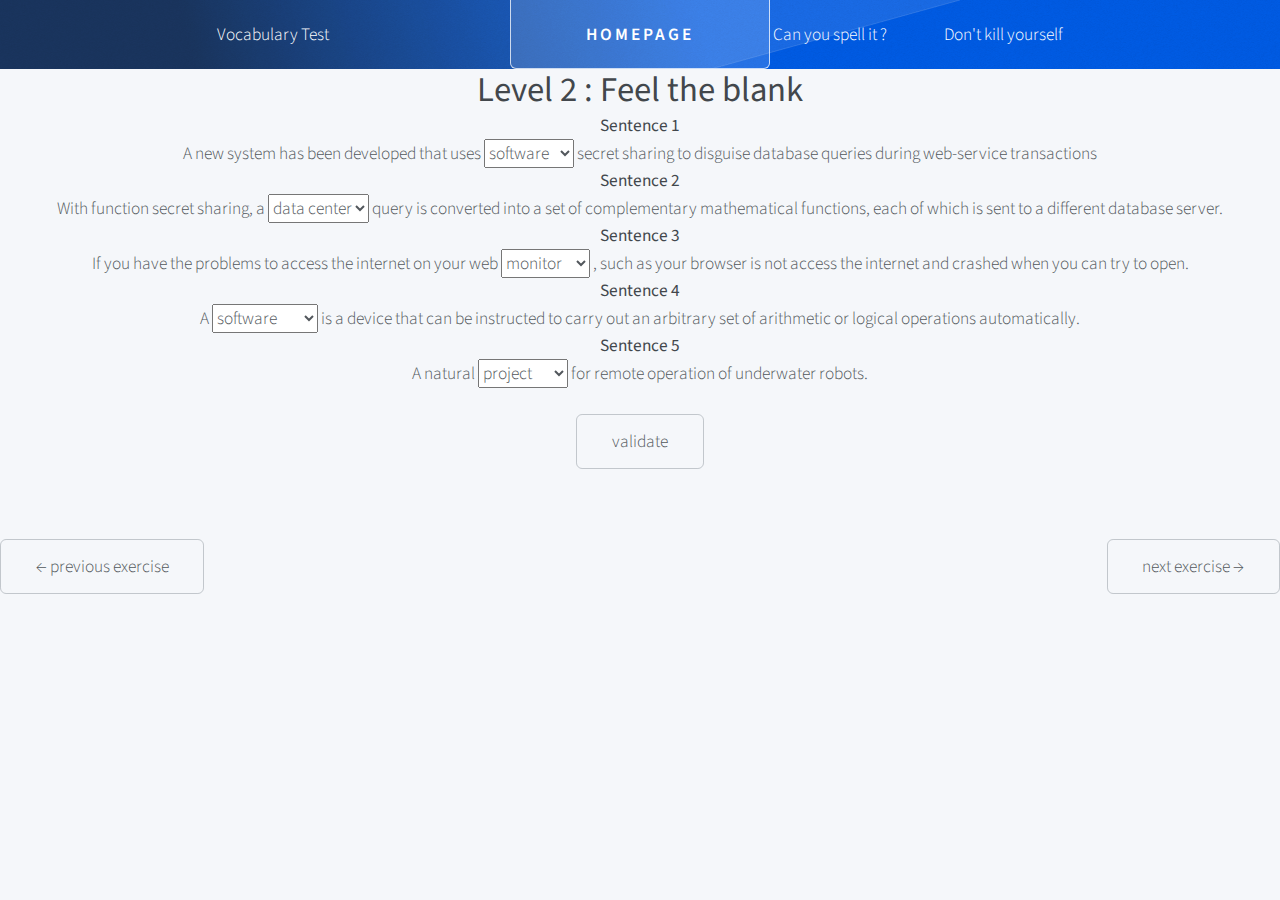
<file: computering/level2.html>
<!DOCTYPE HTML>
<!--
	Telephasic by HTML5 UP
	html5up.net | @ajlkn
	Free for personal and commercial use under the CCA 3.0 license (html5up.net/license)
-->
<html>
	<head>
		<title>Computer Exercice</title>
		<meta charset="utf-8" />
		<meta name="viewport" content="width=device-width, initial-scale=1" />
		<!--[if lte IE 8]><script src="../assets/js/ie/html5shiv.js"></script><![endif]-->
		<link rel="stylesheet" href="../assets/css/main.css" />
		<!--[if lte IE 8]><link rel="stylesheet" href="../assets/css/ie8.css" /><![endif]-->
		<!--[if lte IE 9]><link rel="stylesheet" href="../assets/css/ie9.css" /><![endif]-->
	</head>
	<body class="left-sidebar">
		<div id="page-wrapper">

			<!-- Header -->
				<div id="header-wrapper">
					<div id="header" class="container">

						<!-- Logo -->
							<h1 id="logo"><a href="../index.html"> Homepage </a></h1>

						<!-- Nav -->
							<nav id="nav">
								<ul>
									<li>
										<a href="#">Vocabulary Test</a>
										<ul>
											<li><a href="../medicine.html">Medicine</a></li>
											
												<li><a href="../computering.html">Computering</a></li>
											</li>
										</ul>
									</li>
									<li><a href="#"></a></li>
									<li class = "break"><a href="../left-sidebar.html">Can you spell it ?</a></li>
									<li><a href="../right-sidebar.html">Don't kill yourself</a></li>
								</ul>
							</nav>

					</div>


				</div>

			<!-- Main -->
				<div id = "main">
					<div id ="reponse">
						<h2>
						<h2> 
							<b>Level 2 : Feel the blank</b></br>
						</h2>
						</h2>
						<h3>
							<form id="quizz" name="level2" action = "level2.html" method="post">

									
						</h3>	
						<b>Sentence 1</b><br>
						<div class = "erreur" id="erreur1">
						</div>
						<div class="correct" id="correct1">
						</div>
						A new system has been developed that uses 
								
						<SELECT name="question1" size="1">
							<option value = "lundi">software</option>
							<option value = "mardi">function</option>
							<option value = "mercredi">hardware</option>
							<option value = "jeudi">functions</option>
							<option value = "vendredi">hard disk</option>
						</SELECT>
								
						secret sharing to disguise database queries during web-service transactions
						
						<br><b>Sentence 2</b><br>
						<div class = "erreur" id="erreur2">
						</div>
						<div class="correct" id="correct2">
						</div>
						With function secret sharing, a 	
								
						<SELECT name="question2" size="1">
							<option value = "lundi">data center</option>
							<option value = "mardi">software</option>
							<option value = "mercredi">database</option>
							<option value = "jeudi">function</option>
							<option value = "vendredi">databases</option>
						</SELECT>
								
						 query is converted into a set of complementary mathematical functions, each of which is sent to a different database server.
						
						<br><b>Sentence 3</b><br>
						<div class = "erreur" id="erreur3">
						</div>
						<div class="correct" id="correct3">
						</div>
						If you have the problems to access the internet on your web 	
						<SELECT name="question3" size="1">
							<option value = "lundi">monitor</option>
							<option value = "mardi">site</option>
							<option value = "mercredi">explorer</option>
							<option value = "jeudi">navigator</option>
							<option value = "vendredi">browser</option>
						</SELECT>
						, such as your browser is not access the internet and crashed when you can try to open.
						
						<br><b>Sentence 4</b><br>
						<div class = "erreur" id="erreur4">
						</div>
						<div class="correct" id="correct4">
						</div>
						A 		
						<SELECT name="question4" size="1">
							<option value = "lundi">software</option>
							<option value = "mardi">peripherical</option>
							<option value = "mercredi">computer</option>
							<option value = "jeudi">mouse</option>
							<option value = "vendredi">memory</option>
						</SELECT>
								
						is a device that can be instructed to carry out an arbitrary set of arithmetic or logical operations automatically.
						
						<br><b>Sentence 5</b><br>
						<div class = "erreur" id="erreur5">
						</div>
						<div class="correct" id="correct5">
						</div>
						
						A  natural 		
						<SELECT name="question5" size="1">
							<option value = "lundi">project</option>
							<option value = "mardi">skill</option>
							<option value = "mercredi">object</option>
							<option value = "jeudi">interface</option>
							<option value = "vendredi">computer</option>
						</SELECT>
								
						for remote operation of underwater robots.
								<div id = "score">
								</div>
								</br><INPUT type= "submit" value="validate">
							</form>
						</h3>
						
						
					</div>
					
				</div>
				<div id = "previous">
							<a href="level1.html" class="button">&#8592 previous exercise </a>
				</div>
				<div id = "next">
							<a href="level3.html" class="button"> next exercise &#8594</a>
				</div>
			<!-- Footer -->
				

		</div>

		<!-- Scripts -->
			<script src="../assets/js/jquery.min.js"></script>
			<script src="../assets/js/jquery.dropotron.min.js"></script>
			<script src="../assets/js/skel.min.js"></script>
			<script src="../assets/js/util.js"></script>
			<!--[if lte IE 8]><script src="../assets/js/ie/respond.min.js"></script><![endif]-->
			<script src="../assets/js/main.js"></script>

			<script>
				let validateForm = function(e) {
					console.log("submit !")
					e.preventDefault()
					var score = 0;
					var nombreQuestion = 0;
					
					var q1 = document.forms["level2"]["question1"].value
					nombreQuestion++
					if(q1 == "mardi"){
						document.getElementById("correct1").innerHTML = " Correct "
						document.getElementById("erreur1").innerHTML = ""
						score++
					}
					else
					{
						document.getElementById("correct1").innerHTML = ""
						document.getElementById("erreur1").innerHTML = " Incorrect "
					}
					
					nombreQuestion++
					var q2 = document.forms["level2"]["question2"].value
					if(q2 == "mercredi"){
						document.getElementById("correct2").innerHTML = " Correct "
						document.getElementById("erreur2").innerHTML = ""
						score++
					}
					else
					{
						document.getElementById("correct2").innerHTML = ""
						document.getElementById("erreur2").innerHTML = " Incorrect "
					}
					
					nombreQuestion++
					var q3 = document.forms["level2"]["question3"].value
					if(q3 == "vendredi"){
						document.getElementById("correct3").innerHTML = " Correct "
						document.getElementById("erreur3").innerHTML = ""
						score++
					}
					else
					{
						document.getElementById("correct3").innerHTML = ""
						document.getElementById("erreur3").innerHTML = " Incorrect "
					}
					
					nombreQuestion++
					var q4 = document.forms["level2"]["question4"].value
					if(q4 == "mercredi"){
						document.getElementById("correct4").innerHTML = " Correct "
						document.getElementById("erreur4").innerHTML = ""
						score++
					}
					else
					{
						document.getElementById("correct4").innerHTML = ""
						document.getElementById("erreur4").innerHTML = " Incorrect "
					}
					
					nombreQuestion++
					var q5 = document.forms["level2"]["question5"].value
					if(q5 == "jeudi"){
						document.getElementById("correct5").innerHTML = " Correct "
						document.getElementById("erreur5").innerHTML = ""
						score++
					}
					else
					{
						document.getElementById("correct5").innerHTML = ""
						document.getElementById("erreur5").innerHTML = " Incorrect "
					}
						document.getElementById("score").innerHTML = "<b>" +"Your score is : "+score+"/"+nombreQuestion+"</b>"
				}
			
				$(function() {
					$('#quizz').submit(validateForm) 
				})
							
			</script>
	</body>
</html>
</file>
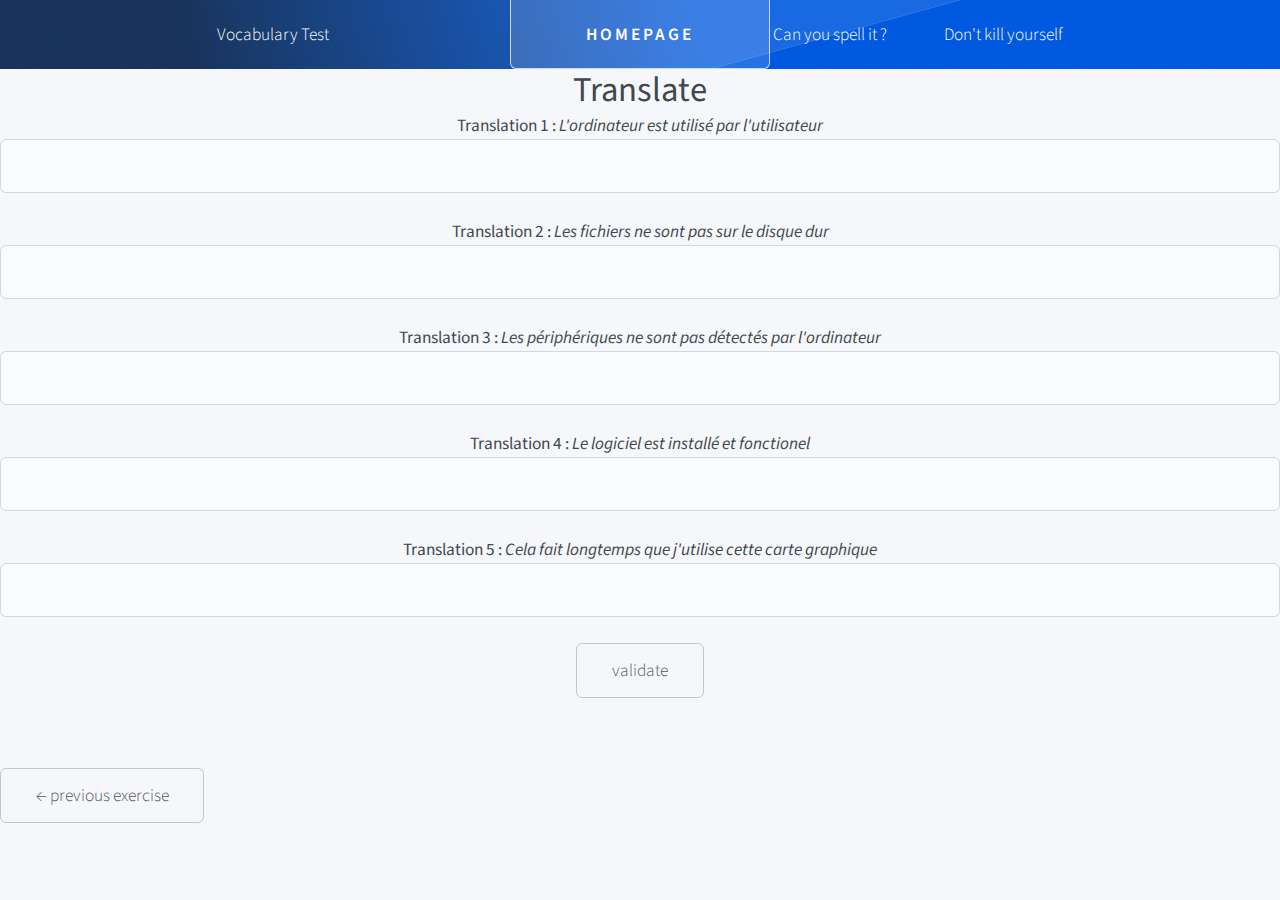
<file: computering/level3.html>
<!DOCTYPE HTML>
<!--
	Telephasic by HTML5 UP
	html5up.net | @ajlkn
	Free for personal and commercial use under the CCA 3.0 license (html5up.net/license)
-->
<html>
	<head>
		<title>Computer Exercice</title>
		<meta charset="utf-8" />
		<meta name="viewport" content="width=device-width, initial-scale=1" />
		<!--[if lte IE 8]><script src="../assets/js/ie/html5shiv.js"></script><![endif]-->
		<link rel="stylesheet" href="../assets/css/main.css" />
		<!--[if lte IE 8]><link rel="stylesheet" href="../assets/css/ie8.css" /><![endif]-->
		<!--[if lte IE 9]><link rel="stylesheet" href="../assets/css/ie9.css" /><![endif]-->
	</head>
	<body class="left-sidebar">
		<div id="page-wrapper">

			<!-- Header -->
				<div id="header-wrapper">
					<div id="header" class="container">

						<!-- Logo -->
							<h1 id="logo"><a href="../index.html"> Homepage </a></h1>

						<!-- Nav -->
							<nav id="nav">
								<ul>
									<li>
										<a href="#">Vocabulary Test</a>
										<ul>
											<li><a href="../medicine.html">Medicine</a></li>
											
												<li><a href="../computering.html">Computering</a></li>
											</li>
										</ul>
									</li>
									<li><a href="#"></a></li>
									<li class = "break"><a href="../left-sidebar.html">Can you spell it ?</a></li>
									<li><a href="../right-sidebar.html">Don't kill yourself</a></li>
								</ul>
							</nav>

					</div>


				</div>

			<!-- Main -->
				<div id = "main">
					<div id ="reponse">
						<h2>
						<h2> 
							<b>Translate</b></br>
						</h2>
						</h2>
						
						<form id="quizz" name="level1" action = "level3.html" method="post">
							<h4>
								<b>Translation 1 : <i>L'ordinateur est utilisé par l'utilisateur</i></b>
							</h4>
								 <div class = "erreur" id="erreur1">
								 </div>
								 <div class="correct" id="correct1">
								 </div>
							
							<INPUT type= "text" name="question1" value="">
							</br>
							
							<b>Translation 2 : <i>Les fichiers ne sont pas sur le disque dur</i></b>
							
							<div class="erreur" id="erreur2">
							</div>
							<div class="correct" id = "correct2">
							</div>
							<INPUT type= "text" name="question2" value="">
							</br>
							
							<b>Translation 3 : <i>Les périphériques ne sont pas détectés par l'ordinateur</i></b>
							
							<div class="erreur" id="erreur3">
							</div>
							<div class="correct" id = "correct3">
							</div>
							
							<INPUT type= "text" name="question3" value=""> 
							</br>
							
								<b>Translation 4 : <i>Le logiciel est installé et fonctionel</i></b>
							
							<div class="erreur" id="erreur4">
							</div>
							<div class="correct" id = "correct4">
							</div>
							
							<INPUT type= "text" name="question4" value=""> 
							</br>
							
								<b>Translation 5 : <i>Cela fait longtemps que j'utilise cette carte graphique</i></b>
							
							<div class="erreur" id="erreur5">
							</div>
							<div class="correct" id = "correct5">
							</div>
							
							<INPUT type= "text" name="question5" value="">
							
							<div id = "score">
							</div>
							</br><INPUT type= "submit" value="validate">
						</form>
					
						
						
					</div>
					
				</div>
				<div id = "previous">
							<a href="level2.html" class="button">&#8592 previous exercise </a>
				</div>

			<!-- Footer -->
				

		</div>

		<!-- Scripts -->
			<script src="../assets/js/jquery.min.js"></script>
			<script src="../assets/js/jquery.dropotron.min.js"></script>
			<script src="../assets/js/skel.min.js"></script>
			<script src="../assets/js/util.js"></script>
			<!--[if lte IE 8]><script src="../assets/js/ie/respond.min.js"></script><![endif]-->
			<script src="../assets/js/main.js"></script>

			<script>
				let validateForm = function(e) {
					console.log("submit !")
					e.preventDefault()
					var score = 0;
					var nombreQuestion = 0;
					
					var q1 = document.forms["level1"]["question1"].value
					nombreQuestion++
					if(q1 == "The computer is being used by the user"){
						document.getElementById("correct1").innerHTML = " Correct "
						document.getElementById("erreur1").innerHTML = ""
						score++
					}
					else
					{
						document.getElementById("correct1").innerHTML = ""
						document.getElementById("erreur1").innerHTML = " Incorrect "
					}
					
					nombreQuestion++
					var q2 = document.forms["level1"]["question2"].value
					if(q2 == "The files are not on the hard drive"){
						document.getElementById("correct2").innerHTML = " Correct "
						document.getElementById("erreur2").innerHTML = ""
						score++
					}
					else
					{
						document.getElementById("correct2").innerHTML = ""
						document.getElementById("erreur2").innerHTML = " Incorrect "
					}
					
					nombreQuestion++
					var q3 = document.forms["level1"]["question3"].value
					if(q3 == "Devices are not detected by the computer"){
						document.getElementById("correct3").innerHTML = " Correct "
						document.getElementById("erreur3").innerHTML = ""
						score++
					}
					else
					{
						document.getElementById("correct3").innerHTML = ""
						document.getElementById("erreur3").innerHTML = " Incorrect "
					}
					
					nombreQuestion++
					var q4 = document.forms["level1"]["question4"].value
					if(q4 == "The software is installed and functional"){
						document.getElementById("correct4").innerHTML = " Correct "
						document.getElementById("erreur4").innerHTML = ""
						score++
					}
					else
					{
						document.getElementById("correct4").innerHTML = ""
						document.getElementById("erreur4").innerHTML = " Incorrect "
					}
					
					nombreQuestion++
					var q5 = document.forms["level1"]["question5"].value
					if(q5 == "I have been using this graphics card for a long time"){
						document.getElementById("correct5").innerHTML = " Correct "
						document.getElementById("erreur5").innerHTML = ""
						score++
					}
					else
					{
						document.getElementById("correct5").innerHTML = ""
						document.getElementById("erreur5").innerHTML = " Incorrect "
					}
						document.getElementById("score").innerHTML = "<b>" +"Your score is : "+score+"/"+nombreQuestion+"</b>"
				}
			
				$(function() {
					$('#quizz').submit(validateForm) 
				})
							
			</script>
	</body>
</html>
</file>
<file: assets/css/ie8.css>
/*
	Telephasic by HTML5 UP
	html5up.net | @ajlkn
	Free for personal and commercial use under the CCA 3.0 license (html5up.net/license)
*/

/* Basic */

	form input[type="text"],
	form input[type="email"],
	form input[type="password"],
	form select,
	form textarea {
		position: relative;
		-ms-behavior: url("assets/js/ie/PIE.htc");
	}

	input[type="button"],
	input[type="submit"],
	input[type="reset"],
	button,
	.button {
		position: relative;
		-ms-behavior: url("assets/js/ie/PIE.htc");
	}

/* Promo */

	#promo {
		position: relative;
		-ms-behavior: url("assets/js/ie/PIE.htc");
	}

/* Section/Article */

	section > .last-child,
	article > .last-child,
	section.last-child,
	article.last-child {
		margin-bottom: 0;
	}

/* Wrappers */

	#promo-wrapper {
		background: url("../../images/promo.jpg");
		background-size: cover;
		-ms-behavior: url("assets/js/ie/backgroundsize.min.htc");
	}

/* Header */

	#logo a {
		position: relative;
		-ms-behavior: url("assets/js/ie/PIE.htc");
	}

/* Nav */

	#nav > ul > li > span, #nav > ul > li > a {
		position: relative;
		-ms-behavior: url("assets/js/ie/PIE.htc");
	}

	.dropotron {
		position: relative;
		box-shadow: none !important;
		-ms-behavior: url("assets/js/ie/PIE.htc");
	}

		.dropotron.level-0 {
			box-shadow: none !important;
		}

			.dropotron.level-0:before {
				display: none;
			}
</file>
<file: assets/css/ie9.css>
/*
	Telephasic by HTML5 UP
	html5up.net | @ajlkn
	Free for personal and commercial use under the CCA 3.0 license (html5up.net/license)
*/

/* Wrappers */

	#header-wrapper {
		background-image: none;
	}
</file>
<file: assets/css/main.css>
@import url("font-awesome.min.css");
@import url("https://fonts.googleapis.com/css?family=Source+Sans+Pro:300,300italic,400,400italic,600");

/*
	Telephasic by HTML5 UP
	html5up.net | @ajlkn
	Free for personal and commercial use under the CCA 3.0 license (html5up.net/license)
*/

/* Reset */

	html, body, div, span, applet, object, iframe, h1, h2, h3, h4, h5, h6, p, blockquote, pre, a, abbr, acronym, address, big, cite, code, del, dfn, em, img, ins, kbd, q, s, samp, small, strike, strong, sub, sup, tt, var, b, u, i, center, dl, dt, dd, ol, ul, li, fieldset, form, label, legend, table, caption, tbody, tfoot, thead, tr, th, td, article, aside, canvas, details, embed, figure, figcaption, footer, header, hgroup, menu, nav, output, ruby, section, summary, time, mark, audio, video {
		margin: 0;
		padding: 0;
		border: 0;
		font-size: 100%;
		font: inherit;
		vertical-align: baseline;
	}
	div#question{
		display :block;
		text-align: center;
	}
	div#reponse{
		display :block;
		text-align: center;
	}
	div#validate{
		display :block;
		text-align: center;
	}
	div#next{
		float: right;
		display :inline;
		text-align: right;
	}
	div#previous{
		float: left;
		display:inline;
		
	}
	div#over{
		color:blue;
	}
	.erreur{
		color: red;
	}
	.correct{
		color:green;
	}
	article, aside, details, figcaption, figure, footer, header, hgroup, menu, nav, section {
		display: block;
	}

	body {
		line-height: 1;
	}

	ol, ul {
		list-style: none;
	}

	blockquote, q {
		quotes: none;
	}

	blockquote:before, blockquote:after, q:before, q:after {
		content: '';
		content: none;
	}

	table {
		border-collapse: collapse;
		border-spacing: 0;
	}

	body {
		-webkit-text-size-adjust: none;
	}

/* Box Model */

	*, *:before, *:after {
		-moz-box-sizing: border-box;
		-webkit-box-sizing: border-box;
		box-sizing: border-box;
	}

/* Containers */

	.container {
		margin-left: auto;
		margin-right: auto;
	}

	.container.\31 25\25 {
		width: 100%;
		max-width: 1500px;
		min-width: 1200px;
	}

	.container.\37 5\25 {
		width: 900px;
	}

	.container.\35 0\25 {
		width: 600px;
	}

	.container.\32 5\25 {
		width: 300px;
	}

	.container {
		width: 1200px;
	}

	@media screen and (max-width: 1280px) {

		.container.\31 25\25 {
			width: 100%;
			max-width: 1200px;
			min-width: 960px;
		}

		.container.\37 5\25 {
			width: 720px;
		}

		.container.\35 0\25 {
			width: 480px;
		}

		.container.\32 5\25 {
			width: 240px;
		}

		.container {
			width: 960px;
		}

	}

	@media screen and (max-width: 1080px) {

		.container.\31 25\25 {
			width: 100%;
			max-width: 125%;
			min-width: 100%;
		}

		.container.\37 5\25 {
			width: 75%;
		}

		.container.\35 0\25 {
			width: 50%;
		}

		.container.\32 5\25 {
			width: 25%;
		}

		.container {
			width: 100%;
		}

	}

	@media screen and (max-width: 820px) {

		.container.\31 25\25 {
			width: 100%;
			max-width: 125%;
			min-width: 100%;
		}

		.container.\37 5\25 {
			width: 75%;
		}

		.container.\35 0\25 {
			width: 50%;
		}

		.container.\32 5\25 {
			width: 25%;
		}

		.container {
			width: 100% !important;
		}

	}

	@media screen and (max-width: 736px) {

		.container.\31 25\25 {
			width: 100%;
			max-width: 125%;
			min-width: 100%;
		}

		.container.\37 5\25 {
			width: 75%;
		}

		.container.\35 0\25 {
			width: 50%;
		}

		.container.\32 5\25 {
			width: 25%;
		}

		.container {
			width: 100% !important;
		}

	}

	@media screen and (max-width: 480px) {

		.container.\31 25\25 {
			width: 100%;
			max-width: 125%;
			min-width: 100%;
		}

		.container.\37 5\25 {
			width: 75%;
		}

		.container.\35 0\25 {
			width: 50%;
		}

		.container.\32 5\25 {
			width: 25%;
		}

		.container {
			width: 100% !important;
		}

	}

/* Grid */

	.row {
		border-bottom: solid 1px transparent;
		-moz-box-sizing: border-box;
		-webkit-box-sizing: border-box;
		box-sizing: border-box;
	}

	.row > * {
		float: left;
		-moz-box-sizing: border-box;
		-webkit-box-sizing: border-box;
		box-sizing: border-box;
	}

	.row:after, .row:before {
		content: '';
		display: block;
		clear: both;
		height: 0;
	}

	.row.uniform > * > :first-child {
		margin-top: 0;
	}

	.row.uniform > * > :last-child {
		margin-bottom: 0;
	}

	.row.\30 \25 > * {
		padding: 0px 0 0 0px;
	}

	.row.\30 \25 {
		margin: 0px 0 -1px 0px;
	}

	.row.uniform.\30 \25 > * {
		padding: 0px 0 0 0px;
	}

	.row.uniform.\30 \25 {
		margin: 0px 0 -1px 0px;
	}

	.row > * {
		padding: 50px 0 0 50px;
	}

	.row {
		margin: -50px 0 -1px -50px;
	}

	.row.uniform > * {
		padding: 50px 0 0 50px;
	}

	.row.uniform {
		margin: -50px 0 -1px -50px;
	}

	.row.\32 00\25 > * {
		padding: 100px 0 0 100px;
	}

	.row.\32 00\25 {
		margin: -100px 0 -1px -100px;
	}

	.row.uniform.\32 00\25 > * {
		padding: 100px 0 0 100px;
	}

	.row.uniform.\32 00\25 {
		margin: -100px 0 -1px -100px;
	}

	.row.\31 50\25 > * {
		padding: 75px 0 0 75px;
	}

	.row.\31 50\25 {
		margin: -75px 0 -1px -75px;
	}

	.row.uniform.\31 50\25 > * {
		padding: 75px 0 0 75px;
	}

	.row.uniform.\31 50\25 {
		margin: -75px 0 -1px -75px;
	}

	.row.\35 0\25 > * {
		padding: 25px 0 0 25px;
	}

	.row.\35 0\25 {
		margin: -25px 0 -1px -25px;
	}

	.row.uniform.\35 0\25 > * {
		padding: 25px 0 0 25px;
	}

	.row.uniform.\35 0\25 {
		margin: -25px 0 -1px -25px;
	}

	.row.\32 5\25 > * {
		padding: 12.5px 0 0 12.5px;
	}

	.row.\32 5\25 {
		margin: -12.5px 0 -1px -12.5px;
	}

	.row.uniform.\32 5\25 > * {
		padding: 12.5px 0 0 12.5px;
	}

	.row.uniform.\32 5\25 {
		margin: -12.5px 0 -1px -12.5px;
	}

	.\31 2u, .\31 2u\24 {
		width: 100%;
		clear: none;
		margin-left: 0;
	}

	.\31 1u, .\31 1u\24 {
		width: 91.6666666667%;
		clear: none;
		margin-left: 0;
	}

	.\31 0u, .\31 0u\24 {
		width: 83.3333333333%;
		clear: none;
		margin-left: 0;
	}

	.\39 u, .\39 u\24 {
		width: 75%;
		clear: none;
		margin-left: 0;
	}

	.\38 u, .\38 u\24 {
		width: 66.6666666667%;
		clear: none;
		margin-left: 0;
	}

	.\37 u, .\37 u\24 {
		width: 58.3333333333%;
		clear: none;
		margin-left: 0;
	}

	.\36 u, .\36 u\24 {
		width: 50%;
		clear: none;
		margin-left: 0;
	}

	.\35 u, .\35 u\24 {
		width: 41.6666666667%;
		clear: none;
		margin-left: 0;
	}

	.\34 u, .\34 u\24 {
		width: 33.3333333333%;
		clear: none;
		margin-left: 0;
	}

	.\33 u, .\33 u\24 {
		width: 25%;
		clear: none;
		margin-left: 0;
	}

	.\32 u, .\32 u\24 {
		width: 16.6666666667%;
		clear: none;
		margin-left: 0;
	}

	.\31 u, .\31 u\24 {
		width: 8.3333333333%;
		clear: none;
		margin-left: 0;
	}

	.\31 2u\24 + *,
	.\31 1u\24 + *,
	.\31 0u\24 + *,
	.\39 u\24 + *,
	.\38 u\24 + *,
	.\37 u\24 + *,
	.\36 u\24 + *,
	.\35 u\24 + *,
	.\34 u\24 + *,
	.\33 u\24 + *,
	.\32 u\24 + *,
	.\31 u\24 + * {
		clear: left;
	}

	.\-11u {
		margin-left: 91.66667%;
	}

	.\-10u {
		margin-left: 83.33333%;
	}

	.\-9u {
		margin-left: 75%;
	}

	.\-8u {
		margin-left: 66.66667%;
	}

	.\-7u {
		margin-left: 58.33333%;
	}

	.\-6u {
		margin-left: 50%;
	}

	.\-5u {
		margin-left: 41.66667%;
	}

	.\-4u {
		margin-left: 33.33333%;
	}

	.\-3u {
		margin-left: 25%;
	}

	.\-2u {
		margin-left: 16.66667%;
	}

	.\-1u {
		margin-left: 8.33333%;
	}

	@media screen and (max-width: 1280px) {

		.row > * {
			padding: 40px 0 0 40px;
		}

		.row {
			margin: -40px 0 -1px -40px;
		}

		.row.uniform > * {
			padding: 40px 0 0 40px;
		}

		.row.uniform {
			margin: -40px 0 -1px -40px;
		}

		.row.\32 00\25 > * {
			padding: 80px 0 0 80px;
		}

		.row.\32 00\25 {
			margin: -80px 0 -1px -80px;
		}

		.row.uniform.\32 00\25 > * {
			padding: 80px 0 0 80px;
		}

		.row.uniform.\32 00\25 {
			margin: -80px 0 -1px -80px;
		}

		.row.\31 50\25 > * {
			padding: 60px 0 0 60px;
		}

		.row.\31 50\25 {
			margin: -60px 0 -1px -60px;
		}

		.row.uniform.\31 50\25 > * {
			padding: 60px 0 0 60px;
		}

		.row.uniform.\31 50\25 {
			margin: -60px 0 -1px -60px;
		}

		.row.\35 0\25 > * {
			padding: 20px 0 0 20px;
		}

		.row.\35 0\25 {
			margin: -20px 0 -1px -20px;
		}

		.row.uniform.\35 0\25 > * {
			padding: 20px 0 0 20px;
		}

		.row.uniform.\35 0\25 {
			margin: -20px 0 -1px -20px;
		}

		.row.\32 5\25 > * {
			padding: 10px 0 0 10px;
		}

		.row.\32 5\25 {
			margin: -10px 0 -1px -10px;
		}

		.row.uniform.\32 5\25 > * {
			padding: 10px 0 0 10px;
		}

		.row.uniform.\32 5\25 {
			margin: -10px 0 -1px -10px;
		}

		.\31 2u\28normal\29, .\31 2u\24\28normal\29 {
			width: 100%;
			clear: none;
			margin-left: 0;
		}

		.\31 1u\28normal\29, .\31 1u\24\28normal\29 {
			width: 91.6666666667%;
			clear: none;
			margin-left: 0;
		}

		.\31 0u\28normal\29, .\31 0u\24\28normal\29 {
			width: 83.3333333333%;
			clear: none;
			margin-left: 0;
		}

		.\39 u\28normal\29, .\39 u\24\28normal\29 {
			width: 75%;
			clear: none;
			margin-left: 0;
		}

		.\38 u\28normal\29, .\38 u\24\28normal\29 {
			width: 66.6666666667%;
			clear: none;
			margin-left: 0;
		}

		.\37 u\28normal\29, .\37 u\24\28normal\29 {
			width: 58.3333333333%;
			clear: none;
			margin-left: 0;
		}

		.\36 u\28normal\29, .\36 u\24\28normal\29 {
			width: 50%;
			clear: none;
			margin-left: 0;
		}

		.\35 u\28normal\29, .\35 u\24\28normal\29 {
			width: 41.6666666667%;
			clear: none;
			margin-left: 0;
		}

		.\34 u\28normal\29, .\34 u\24\28normal\29 {
			width: 33.3333333333%;
			clear: none;
			margin-left: 0;
		}

		.\33 u\28normal\29, .\33 u\24\28normal\29 {
			width: 25%;
			clear: none;
			margin-left: 0;
		}

		.\32 u\28normal\29, .\32 u\24\28normal\29 {
			width: 16.6666666667%;
			clear: none;
			margin-left: 0;
		}

		.\31 u\28normal\29, .\31 u\24\28normal\29 {
			width: 8.3333333333%;
			clear: none;
			margin-left: 0;
		}

		.\31 2u\24\28normal\29 + *,
		.\31 1u\24\28normal\29 + *,
		.\31 0u\24\28normal\29 + *,
		.\39 u\24\28normal\29 + *,
		.\38 u\24\28normal\29 + *,
		.\37 u\24\28normal\29 + *,
		.\36 u\24\28normal\29 + *,
		.\35 u\24\28normal\29 + *,
		.\34 u\24\28normal\29 + *,
		.\33 u\24\28normal\29 + *,
		.\32 u\24\28normal\29 + *,
		.\31 u\24\28normal\29 + * {
			clear: left;
		}

		.\-11u\28normal\29 {
			margin-left: 91.66667%;
		}

		.\-10u\28normal\29 {
			margin-left: 83.33333%;
		}

		.\-9u\28normal\29 {
			margin-left: 75%;
		}

		.\-8u\28normal\29 {
			margin-left: 66.66667%;
		}

		.\-7u\28normal\29 {
			margin-left: 58.33333%;
		}

		.\-6u\28normal\29 {
			margin-left: 50%;
		}

		.\-5u\28normal\29 {
			margin-left: 41.66667%;
		}

		.\-4u\28normal\29 {
			margin-left: 33.33333%;
		}

		.\-3u\28normal\29 {
			margin-left: 25%;
		}

		.\-2u\28normal\29 {
			margin-left: 16.66667%;
		}

		.\-1u\28normal\29 {
			margin-left: 8.33333%;
		}

	}

	@media screen and (max-width: 1080px) {

		.row > * {
			padding: 40px 0 0 40px;
		}

		.row {
			margin: -40px 0 -1px -40px;
		}

		.row.uniform > * {
			padding: 40px 0 0 40px;
		}

		.row.uniform {
			margin: -40px 0 -1px -40px;
		}

		.row.\32 00\25 > * {
			padding: 80px 0 0 80px;
		}

		.row.\32 00\25 {
			margin: -80px 0 -1px -80px;
		}

		.row.uniform.\32 00\25 > * {
			padding: 80px 0 0 80px;
		}

		.row.uniform.\32 00\25 {
			margin: -80px 0 -1px -80px;
		}

		.row.\31 50\25 > * {
			padding: 60px 0 0 60px;
		}

		.row.\31 50\25 {
			margin: -60px 0 -1px -60px;
		}

		.row.uniform.\31 50\25 > * {
			padding: 60px 0 0 60px;
		}

		.row.uniform.\31 50\25 {
			margin: -60px 0 -1px -60px;
		}

		.row.\35 0\25 > * {
			padding: 20px 0 0 20px;
		}

		.row.\35 0\25 {
			margin: -20px 0 -1px -20px;
		}

		.row.uniform.\35 0\25 > * {
			padding: 20px 0 0 20px;
		}

		.row.uniform.\35 0\25 {
			margin: -20px 0 -1px -20px;
		}

		.row.\32 5\25 > * {
			padding: 10px 0 0 10px;
		}

		.row.\32 5\25 {
			margin: -10px 0 -1px -10px;
		}

		.row.uniform.\32 5\25 > * {
			padding: 10px 0 0 10px;
		}

		.row.uniform.\32 5\25 {
			margin: -10px 0 -1px -10px;
		}

		.\31 2u\28narrow\29, .\31 2u\24\28narrow\29 {
			width: 100%;
			clear: none;
			margin-left: 0;
		}

		.\31 1u\28narrow\29, .\31 1u\24\28narrow\29 {
			width: 91.6666666667%;
			clear: none;
			margin-left: 0;
		}

		.\31 0u\28narrow\29, .\31 0u\24\28narrow\29 {
			width: 83.3333333333%;
			clear: none;
			margin-left: 0;
		}

		.\39 u\28narrow\29, .\39 u\24\28narrow\29 {
			width: 75%;
			clear: none;
			margin-left: 0;
		}

		.\38 u\28narrow\29, .\38 u\24\28narrow\29 {
			width: 66.6666666667%;
			clear: none;
			margin-left: 0;
		}

		.\37 u\28narrow\29, .\37 u\24\28narrow\29 {
			width: 58.3333333333%;
			clear: none;
			margin-left: 0;
		}

		.\36 u\28narrow\29, .\36 u\24\28narrow\29 {
			width: 50%;
			clear: none;
			margin-left: 0;
		}

		.\35 u\28narrow\29, .\35 u\24\28narrow\29 {
			width: 41.6666666667%;
			clear: none;
			margin-left: 0;
		}

		.\34 u\28narrow\29, .\34 u\24\28narrow\29 {
			width: 33.3333333333%;
			clear: none;
			margin-left: 0;
		}

		.\33 u\28narrow\29, .\33 u\24\28narrow\29 {
			width: 25%;
			clear: none;
			margin-left: 0;
		}

		.\32 u\28narrow\29, .\32 u\24\28narrow\29 {
			width: 16.6666666667%;
			clear: none;
			margin-left: 0;
		}

		.\31 u\28narrow\29, .\31 u\24\28narrow\29 {
			width: 8.3333333333%;
			clear: none;
			margin-left: 0;
		}

		.\31 2u\24\28narrow\29 + *,
		.\31 1u\24\28narrow\29 + *,
		.\31 0u\24\28narrow\29 + *,
		.\39 u\24\28narrow\29 + *,
		.\38 u\24\28narrow\29 + *,
		.\37 u\24\28narrow\29 + *,
		.\36 u\24\28narrow\29 + *,
		.\35 u\24\28narrow\29 + *,
		.\34 u\24\28narrow\29 + *,
		.\33 u\24\28narrow\29 + *,
		.\32 u\24\28narrow\29 + *,
		.\31 u\24\28narrow\29 + * {
			clear: left;
		}

		.\-11u\28narrow\29 {
			margin-left: 91.66667%;
		}

		.\-10u\28narrow\29 {
			margin-left: 83.33333%;
		}

		.\-9u\28narrow\29 {
			margin-left: 75%;
		}

		.\-8u\28narrow\29 {
			margin-left: 66.66667%;
		}

		.\-7u\28narrow\29 {
			margin-left: 58.33333%;
		}

		.\-6u\28narrow\29 {
			margin-left: 50%;
		}

		.\-5u\28narrow\29 {
			margin-left: 41.66667%;
		}

		.\-4u\28narrow\29 {
			margin-left: 33.33333%;
		}

		.\-3u\28narrow\29 {
			margin-left: 25%;
		}

		.\-2u\28narrow\29 {
			margin-left: 16.66667%;
		}

		.\-1u\28narrow\29 {
			margin-left: 8.33333%;
		}

	}

	@media screen and (max-width: 820px) {

		.row > * {
			padding: 30px 0 0 30px;
		}

		.row {
			margin: -30px 0 -1px -30px;
		}

		.row.uniform > * {
			padding: 30px 0 0 30px;
		}

		.row.uniform {
			margin: -30px 0 -1px -30px;
		}

		.row.\32 00\25 > * {
			padding: 60px 0 0 60px;
		}

		.row.\32 00\25 {
			margin: -60px 0 -1px -60px;
		}

		.row.uniform.\32 00\25 > * {
			padding: 60px 0 0 60px;
		}

		.row.uniform.\32 00\25 {
			margin: -60px 0 -1px -60px;
		}

		.row.\31 50\25 > * {
			padding: 45px 0 0 45px;
		}

		.row.\31 50\25 {
			margin: -45px 0 -1px -45px;
		}

		.row.uniform.\31 50\25 > * {
			padding: 45px 0 0 45px;
		}

		.row.uniform.\31 50\25 {
			margin: -45px 0 -1px -45px;
		}

		.row.\35 0\25 > * {
			padding: 15px 0 0 15px;
		}

		.row.\35 0\25 {
			margin: -15px 0 -1px -15px;
		}

		.row.uniform.\35 0\25 > * {
			padding: 15px 0 0 15px;
		}

		.row.uniform.\35 0\25 {
			margin: -15px 0 -1px -15px;
		}

		.row.\32 5\25 > * {
			padding: 7.5px 0 0 7.5px;
		}

		.row.\32 5\25 {
			margin: -7.5px 0 -1px -7.5px;
		}

		.row.uniform.\32 5\25 > * {
			padding: 7.5px 0 0 7.5px;
		}

		.row.uniform.\32 5\25 {
			margin: -7.5px 0 -1px -7.5px;
		}

		.\31 2u\28narrower\29, .\31 2u\24\28narrower\29 {
			width: 100%;
			clear: none;
			margin-left: 0;
		}

		.\31 1u\28narrower\29, .\31 1u\24\28narrower\29 {
			width: 91.6666666667%;
			clear: none;
			margin-left: 0;
		}

		.\31 0u\28narrower\29, .\31 0u\24\28narrower\29 {
			width: 83.3333333333%;
			clear: none;
			margin-left: 0;
		}

		.\39 u\28narrower\29, .\39 u\24\28narrower\29 {
			width: 75%;
			clear: none;
			margin-left: 0;
		}

		.\38 u\28narrower\29, .\38 u\24\28narrower\29 {
			width: 66.6666666667%;
			clear: none;
			margin-left: 0;
		}

		.\37 u\28narrower\29, .\37 u\24\28narrower\29 {
			width: 58.3333333333%;
			clear: none;
			margin-left: 0;
		}

		.\36 u\28narrower\29, .\36 u\24\28narrower\29 {
			width: 50%;
			clear: none;
			margin-left: 0;
		}

		.\35 u\28narrower\29, .\35 u\24\28narrower\29 {
			width: 41.6666666667%;
			clear: none;
			margin-left: 0;
		}

		.\34 u\28narrower\29, .\34 u\24\28narrower\29 {
			width: 33.3333333333%;
			clear: none;
			margin-left: 0;
		}

		.\33 u\28narrower\29, .\33 u\24\28narrower\29 {
			width: 25%;
			clear: none;
			margin-left: 0;
		}

		.\32 u\28narrower\29, .\32 u\24\28narrower\29 {
			width: 16.6666666667%;
			clear: none;
			margin-left: 0;
		}

		.\31 u\28narrower\29, .\31 u\24\28narrower\29 {
			width: 8.3333333333%;
			clear: none;
			margin-left: 0;
		}

		.\31 2u\24\28narrower\29 + *,
		.\31 1u\24\28narrower\29 + *,
		.\31 0u\24\28narrower\29 + *,
		.\39 u\24\28narrower\29 + *,
		.\38 u\24\28narrower\29 + *,
		.\37 u\24\28narrower\29 + *,
		.\36 u\24\28narrower\29 + *,
		.\35 u\24\28narrower\29 + *,
		.\34 u\24\28narrower\29 + *,
		.\33 u\24\28narrower\29 + *,
		.\32 u\24\28narrower\29 + *,
		.\31 u\24\28narrower\29 + * {
			clear: left;
		}

		.\-11u\28narrower\29 {
			margin-left: 91.66667%;
		}

		.\-10u\28narrower\29 {
			margin-left: 83.33333%;
		}

		.\-9u\28narrower\29 {
			margin-left: 75%;
		}

		.\-8u\28narrower\29 {
			margin-left: 66.66667%;
		}

		.\-7u\28narrower\29 {
			margin-left: 58.33333%;
		}

		.\-6u\28narrower\29 {
			margin-left: 50%;
		}

		.\-5u\28narrower\29 {
			margin-left: 41.66667%;
		}

		.\-4u\28narrower\29 {
			margin-left: 33.33333%;
		}

		.\-3u\28narrower\29 {
			margin-left: 25%;
		}

		.\-2u\28narrower\29 {
			margin-left: 16.66667%;
		}

		.\-1u\28narrower\29 {
			margin-left: 8.33333%;
		}

	}

	@media screen and (max-width: 736px) {

		.row > * {
			padding: 30px 0 0 30px;
		}

		.row {
			margin: -30px 0 -1px -30px;
		}

		.row.uniform > * {
			padding: 30px 0 0 30px;
		}

		.row.uniform {
			margin: -30px 0 -1px -30px;
		}

		.row.\32 00\25 > * {
			padding: 60px 0 0 60px;
		}

		.row.\32 00\25 {
			margin: -60px 0 -1px -60px;
		}

		.row.uniform.\32 00\25 > * {
			padding: 60px 0 0 60px;
		}

		.row.uniform.\32 00\25 {
			margin: -60px 0 -1px -60px;
		}

		.row.\31 50\25 > * {
			padding: 45px 0 0 45px;
		}

		.row.\31 50\25 {
			margin: -45px 0 -1px -45px;
		}

		.row.uniform.\31 50\25 > * {
			padding: 45px 0 0 45px;
		}

		.row.uniform.\31 50\25 {
			margin: -45px 0 -1px -45px;
		}

		.row.\35 0\25 > * {
			padding: 15px 0 0 15px;
		}

		.row.\35 0\25 {
			margin: -15px 0 -1px -15px;
		}

		.row.uniform.\35 0\25 > * {
			padding: 15px 0 0 15px;
		}

		.row.uniform.\35 0\25 {
			margin: -15px 0 -1px -15px;
		}

		.row.\32 5\25 > * {
			padding: 7.5px 0 0 7.5px;
		}

		.row.\32 5\25 {
			margin: -7.5px 0 -1px -7.5px;
		}

		.row.uniform.\32 5\25 > * {
			padding: 7.5px 0 0 7.5px;
		}

		.row.uniform.\32 5\25 {
			margin: -7.5px 0 -1px -7.5px;
		}

		.\31 2u\28mobile\29, .\31 2u\24\28mobile\29 {
			width: 100%;
			clear: none;
			margin-left: 0;
		}

		.\31 1u\28mobile\29, .\31 1u\24\28mobile\29 {
			width: 91.6666666667%;
			clear: none;
			margin-left: 0;
		}

		.\31 0u\28mobile\29, .\31 0u\24\28mobile\29 {
			width: 83.3333333333%;
			clear: none;
			margin-left: 0;
		}

		.\39 u\28mobile\29, .\39 u\24\28mobile\29 {
			width: 75%;
			clear: none;
			margin-left: 0;
		}

		.\38 u\28mobile\29, .\38 u\24\28mobile\29 {
			width: 66.6666666667%;
			clear: none;
			margin-left: 0;
		}

		.\37 u\28mobile\29, .\37 u\24\28mobile\29 {
			width: 58.3333333333%;
			clear: none;
			margin-left: 0;
		}

		.\36 u\28mobile\29, .\36 u\24\28mobile\29 {
			width: 50%;
			clear: none;
			margin-left: 0;
		}

		.\35 u\28mobile\29, .\35 u\24\28mobile\29 {
			width: 41.6666666667%;
			clear: none;
			margin-left: 0;
		}

		.\34 u\28mobile\29, .\34 u\24\28mobile\29 {
			width: 33.3333333333%;
			clear: none;
			margin-left: 0;
		}

		.\33 u\28mobile\29, .\33 u\24\28mobile\29 {
			width: 25%;
			clear: none;
			margin-left: 0;
		}

		.\32 u\28mobile\29, .\32 u\24\28mobile\29 {
			width: 16.6666666667%;
			clear: none;
			margin-left: 0;
		}

		.\31 u\28mobile\29, .\31 u\24\28mobile\29 {
			width: 8.3333333333%;
			clear: none;
			margin-left: 0;
		}

		.\31 2u\24\28mobile\29 + *,
		.\31 1u\24\28mobile\29 + *,
		.\31 0u\24\28mobile\29 + *,
		.\39 u\24\28mobile\29 + *,
		.\38 u\24\28mobile\29 + *,
		.\37 u\24\28mobile\29 + *,
		.\36 u\24\28mobile\29 + *,
		.\35 u\24\28mobile\29 + *,
		.\34 u\24\28mobile\29 + *,
		.\33 u\24\28mobile\29 + *,
		.\32 u\24\28mobile\29 + *,
		.\31 u\24\28mobile\29 + * {
			clear: left;
		}

		.\-11u\28mobile\29 {
			margin-left: 91.66667%;
		}

		.\-10u\28mobile\29 {
			margin-left: 83.33333%;
		}

		.\-9u\28mobile\29 {
			margin-left: 75%;
		}

		.\-8u\28mobile\29 {
			margin-left: 66.66667%;
		}

		.\-7u\28mobile\29 {
			margin-left: 58.33333%;
		}

		.\-6u\28mobile\29 {
			margin-left: 50%;
		}

		.\-5u\28mobile\29 {
			margin-left: 41.66667%;
		}

		.\-4u\28mobile\29 {
			margin-left: 33.33333%;
		}

		.\-3u\28mobile\29 {
			margin-left: 25%;
		}

		.\-2u\28mobile\29 {
			margin-left: 16.66667%;
		}

		.\-1u\28mobile\29 {
			margin-left: 8.33333%;
		}

	}

	@media screen and (max-width: 480px) {

		.row > * {
			padding: 20px 0 0 20px;
		}

		.row {
			margin: -20px 0 -1px -20px;
		}

		.row.uniform > * {
			padding: 20px 0 0 20px;
		}

		.row.uniform {
			margin: -20px 0 -1px -20px;
		}

		.row.\32 00\25 > * {
			padding: 40px 0 0 40px;
		}

		.row.\32 00\25 {
			margin: -40px 0 -1px -40px;
		}

		.row.uniform.\32 00\25 > * {
			padding: 40px 0 0 40px;
		}

		.row.uniform.\32 00\25 {
			margin: -40px 0 -1px -40px;
		}

		.row.\31 50\25 > * {
			padding: 30px 0 0 30px;
		}

		.row.\31 50\25 {
			margin: -30px 0 -1px -30px;
		}

		.row.uniform.\31 50\25 > * {
			padding: 30px 0 0 30px;
		}

		.row.uniform.\31 50\25 {
			margin: -30px 0 -1px -30px;
		}

		.row.\35 0\25 > * {
			padding: 10px 0 0 10px;
		}

		.row.\35 0\25 {
			margin: -10px 0 -1px -10px;
		}

		.row.uniform.\35 0\25 > * {
			padding: 10px 0 0 10px;
		}

		.row.uniform.\35 0\25 {
			margin: -10px 0 -1px -10px;
		}

		.row.\32 5\25 > * {
			padding: 5px 0 0 5px;
		}

		.row.\32 5\25 {
			margin: -5px 0 -1px -5px;
		}

		.row.uniform.\32 5\25 > * {
			padding: 5px 0 0 5px;
		}

		.row.uniform.\32 5\25 {
			margin: -5px 0 -1px -5px;
		}

		.\31 2u\28mobilep\29, .\31 2u\24\28mobilep\29 {
			width: 100%;
			clear: none;
			margin-left: 0;
		}

		.\31 1u\28mobilep\29, .\31 1u\24\28mobilep\29 {
			width: 91.6666666667%;
			clear: none;
			margin-left: 0;
		}

		.\31 0u\28mobilep\29, .\31 0u\24\28mobilep\29 {
			width: 83.3333333333%;
			clear: none;
			margin-left: 0;
		}

		.\39 u\28mobilep\29, .\39 u\24\28mobilep\29 {
			width: 75%;
			clear: none;
			margin-left: 0;
		}

		.\38 u\28mobilep\29, .\38 u\24\28mobilep\29 {
			width: 66.6666666667%;
			clear: none;
			margin-left: 0;
		}

		.\37 u\28mobilep\29, .\37 u\24\28mobilep\29 {
			width: 58.3333333333%;
			clear: none;
			margin-left: 0;
		}

		.\36 u\28mobilep\29, .\36 u\24\28mobilep\29 {
			width: 50%;
			clear: none;
			margin-left: 0;
		}

		.\35 u\28mobilep\29, .\35 u\24\28mobilep\29 {
			width: 41.6666666667%;
			clear: none;
			margin-left: 0;
		}

		.\34 u\28mobilep\29, .\34 u\24\28mobilep\29 {
			width: 33.3333333333%;
			clear: none;
			margin-left: 0;
		}

		.\33 u\28mobilep\29, .\33 u\24\28mobilep\29 {
			width: 25%;
			clear: none;
			margin-left: 0;
		}

		.\32 u\28mobilep\29, .\32 u\24\28mobilep\29 {
			width: 16.6666666667%;
			clear: none;
			margin-left: 0;
		}

		.\31 u\28mobilep\29, .\31 u\24\28mobilep\29 {
			width: 8.3333333333%;
			clear: none;
			margin-left: 0;
		}

		.\31 2u\24\28mobilep\29 + *,
		.\31 1u\24\28mobilep\29 + *,
		.\31 0u\24\28mobilep\29 + *,
		.\39 u\24\28mobilep\29 + *,
		.\38 u\24\28mobilep\29 + *,
		.\37 u\24\28mobilep\29 + *,
		.\36 u\24\28mobilep\29 + *,
		.\35 u\24\28mobilep\29 + *,
		.\34 u\24\28mobilep\29 + *,
		.\33 u\24\28mobilep\29 + *,
		.\32 u\24\28mobilep\29 + *,
		.\31 u\24\28mobilep\29 + * {
			clear: left;
		}

		.\-11u\28mobilep\29 {
			margin-left: 91.66667%;
		}

		.\-10u\28mobilep\29 {
			margin-left: 83.33333%;
		}

		.\-9u\28mobilep\29 {
			margin-left: 75%;
		}

		.\-8u\28mobilep\29 {
			margin-left: 66.66667%;
		}

		.\-7u\28mobilep\29 {
			margin-left: 58.33333%;
		}

		.\-6u\28mobilep\29 {
			margin-left: 50%;
		}

		.\-5u\28mobilep\29 {
			margin-left: 41.66667%;
		}

		.\-4u\28mobilep\29 {
			margin-left: 33.33333%;
		}

		.\-3u\28mobilep\29 {
			margin-left: 25%;
		}

		.\-2u\28mobilep\29 {
			margin-left: 16.66667%;
		}

		.\-1u\28mobilep\29 {
			margin-left: 8.33333%;
		}

	}

/* Basic */

	@-ms-viewport {
		width: device-width;
	}

	body {
		background: #f5f7fa;
		font-family: 'Source Sans Pro', sans-serif;
		font-weight: 300;
		color: #52575c;
		line-height: 1.75em;
		font-size: 14pt;
	}

		body.is-loading * {
			-moz-transition: none !important;
			-webkit-transition: none !important;
			-ms-transition: none !important;
			transition: none !important;
			-moz-animation: none !important;
			-webkit-animation: none !important;
			-ms-animation: none !important;
			animation: none !important;
		}

	input, textarea, select {
		font-family: 'Source Sans Pro', sans-serif;
		font-weight: 300;
		color: #52575c;
		line-height: 1.75em;
		font-size: 15pt;
	}

	h1, h2, h3, h4, h5, h6 {
		font-weight: 300;
		color: #52575c;
	}

	h1 a, h2 a, h3 a, h4 a, h5 a, h6 a {
		color: inherit;
		text-decoration: none;
	}

	h2 {
		font-size: 2em;
		line-height: 1.25em;
	}

	h3 {
		font-size: 1.5em;
		line-height: 1.5em;
	}

	a {
		-moz-transition: color 0.25s ease-in-out, border-color 0.25s ease-in-out, background-color 0.25s ease-in-out;
		-webkit-transition: color 0.25s ease-in-out, border-color 0.25s ease-in-out, background-color 0.25s ease-in-out;
		-ms-transition: color 0.25s ease-in-out, border-color 0.25s ease-in-out, background-color 0.25s ease-in-out;
		transition: color 0.25s ease-in-out, border-color 0.25s ease-in-out, background-color 0.25s ease-in-out;
		color: inherit;
		text-decoration: none;
		border-bottom: dotted 1px #62676c;
	}

		a:hover {
			color: #f35858;
			border-bottom-color: rgba(255, 255, 255, 0);
		}

	strong, b {
		font-weight: 400;
		color: #42474c;
	}

	em, i {
		font-style: italic;
	}

	sub {
		position: relative;
		top: 0.5em;
		font-size: 0.8em;
	}

	sup {
		position: relative;
		top: -0.5em;
		font-size: 0.8em;
	}

	hr {
		border: 0;
		border-top: solid 1px #c2c7cc;
	}

	blockquote {
		border-left: solid 0.5em #c2c7cc;
		padding: 1em 0 1em 2em;
		font-style: italic;
	}

	p, ul, ol, dl, table {
		margin-bottom: 1.5em;
	}

	br.clear {
		clear: both;
	}

	.features {
		margin-bottom: 1.5em;
	}

	.feature {
		text-align: center;
	}

/* Sections/Article */

	section, article {
		margin-bottom: 3em;
	}

	section > :last-child,
	article > :last-child,
	section:last-child,
	article:last-child {
		margin-bottom: 0;
	}

	.row > section, .row > article {
		margin-bottom: 0;
	}

	header {
		margin-bottom: 1.5em;
	}

		header > p {
			display: block;
			color: #f35858;
			padding: 0.75em 0 1em 0;
			font-size: 1.5em;
			line-height: 1.5em;
		}

		header.major {
			text-align: center;
		}

/* Image */

	.image {
		-moz-transition: opacity 0.25s ease-in-out;
		-webkit-transition: opacity 0.25s ease-in-out;
		-ms-transition: opacity 0.25s ease-in-out;
		transition: opacity 0.25s ease-in-out;
		display: inline-block;
		outline: 0;
		border: 0;
	}

		.image img {
			display: block;
			width: 100%;
		}

		.image.fit {
			display: block;
			width: 100%;
		}

		.image.featured {
			display: block;
			width: 100%;
			margin: 0 0 3em 0;
		}

		.image.left {
			float: left;
			margin: 0 2em 2em 0;
		}

		.image.centered {
			display: block;
			margin: 0 0 3em 0;
		}

			.image.centered img {
				margin: 0 auto;
				width: auto;
			}

	a.image:hover {
		opacity: 0.85;
	}

/* List */

	ul.default {
		list-style: disc;
		padding-left: 1em;
	}

		ul.default li {
			padding-left: 0.5em;
		}

	ul.actions {
		padding-top: 1em;
	}

		ul.actions.major {
			text-align: center;
		}

		ul.actions li {
			display: inline-block;
			margin-left: 1em;
		}

			ul.actions li:first-child {
				margin-left: 0;
			}

	ul.divided li {
		border-top: solid 1px #d2d7dc;
		padding-top: 2em;
		margin-top: 2em;
	}

		ul.divided li:first-child {
			padding-top: 0;
			margin-top: 0;
			border-top: 0;
		}

	ul.icons li:before {
		display: inline-block;
		color: #fff;
		background: #61666b;
		width: 2em;
		height: 2em;
		border-radius: 0.35em;
		text-align: center;
		line-height: 2em;
		margin-right: 0.75em;
	}

	ul.menu li {
		display: inline-block;
		border-left: solid 1px #d2d7dc;
		padding-left: 1em;
		margin-left: 1em;
	}

		ul.menu li:first-child {
			border-left: 0;
			padding-left: 0;
			margin-left: 0;
		}

	ol.default {
		list-style: decimal;
		padding-left: 1.25em;
	}

		ol.default li {
			padding-left: 0.25em;
		}

/* Form */

	form .actions {
		padding-top: 0;
	}

	form label {
		display: block;
		font-weight: 300;
		color: #52575c;
		margin: 0 0 0.5em 0;
	}

	form input[type="text"],
	form input[type="email"],
	form input[type="password"],
	form select,
	form textarea {
		-moz-transition: background-color 0.25s ease-in-out;
		-webkit-transition: background-color 0.25s ease-in-out;
		-ms-transition: background-color 0.25s ease-in-out;
		transition: background-color 0.25s ease-in-out;
		-webkit-appearance: none;
		display: block;
		background: #f9fbfe;
		border: solid 1px #d2d7dc;
		border-radius: 0.35em;
		width: 100%;
		line-height: 1.5em;
		padding: 0.75em;
	}

		form input[type="text"]:focus,
		form input[type="email"]:focus,
		form input[type="password"]:focus,
		form select:focus,
		form textarea:focus {
			background: #fff;
		}

	form textarea {
		min-height: 7em;
	}

	form .formerize-placeholder {
		color: #555 !important;
	}

	form ::-webkit-input-placeholder {
		color: #555 !important;
	}

	form :-moz-placeholder {
		color: #555 !important;
	}

	form ::-moz-placeholder {
		color: #555 !important;
	}

	form :-ms-input-placeholder {
		color: #555 !important;
	}

	form ::-moz-focus-inner {
		border: 0;
	}

/* Table */

	table {
		width: 100%;
	}

		table.default {
			width: 100%;
		}

			table.default tbody tr {
				border-top: solid 1px #D2D7DC;
			}

				table.default tbody tr:nth-child(2n+1) {
					background: #f9fbfe;
				}

			table.default td {
				padding: 0.5em 1em 0.5em 1em;
			}

			table.default th {
				text-align: left;
				font-weight: 400;
				padding: 0.5em 1em 0.5em 1em;
			}

			table.default tfoot {
				border-top: solid 1px #D2D7DC;
			}

/* Button */

	input[type="button"],
	input[type="submit"],
	input[type="reset"],
	button,
	.button {
		-moz-transition: color 0.25s ease-in-out, border-color 0.25s ease-in-out, background-color 0.25s ease-in-out;
		-webkit-transition: color 0.25s ease-in-out, border-color 0.25s ease-in-out, background-color 0.25s ease-in-out;
		-ms-transition: color 0.25s ease-in-out, border-color 0.25s ease-in-out, background-color 0.25s ease-in-out;
		transition: color 0.25s ease-in-out, border-color 0.25s ease-in-out, background-color 0.25s ease-in-out;
		display: inline-block;
		color: inherit;
		background: none;
		text-decoration: none;
		border: solid 1px #c2c7cc;
		border-radius: 0.35em;
		padding: 0.8em 2em 0.8em 2em;
		cursor: pointer;
		outline: 0;
	}

		input[type="button"]:hover,
		input[type="submit"]:hover,
		input[type="reset"]:hover,
		button:hover,
		.button:hover {
			color: #f35858;
			border-color: rgba(243, 88, 88, 0.5);
		}

/* Icons */

	.icon {
		text-decoration: none;
	}

		.icon:before {
			display: inline-block;
			font-family: FontAwesome;
			font-size: 1.25em;
			text-decoration: none;
			font-style: normal;
			font-weight: normal;
			line-height: 1;
			-webkit-font-smoothing: antialiased;
			-moz-osx-font-smoothing: grayscale;
		}

		.icon > .label {
			display: none;
		}

/* Wrappers */

	.wrapper {
		position: relative;
		background: #fff;
		overflow-x: hidden;
		padding: 6em 0 6em 0;
	}

	.image-wrapper {
		position: relative;
	}

		.image-wrapper .image {
			position: relative;
			z-index: 2;
		}

		.image-wrapper.first:before {
			content: '';
			display: block;
			width: 2000%;
			height: 100%;
			position: absolute;
			left: -1000%;
			top: 0;
			z-index: 1;
			box-shadow: inset 0px 0px 0px 1px #e8e8e8;
			background: #f6f8fb url("images/image-wrapper.svg");
		}

	#header-wrapper {
		position: relative;
		padding: 4em 0 2em 0;
		background-image: url("images/header.svg");
		background-image: url("images/overlay.png"), url("images/header.svg"), -moz-linear-gradient(75deg, #001f4d 15%, #005ce6 55%);
		background-image: url("images/overlay.png"), url("images/header.svg"), -webkit-linear-gradient(75deg, #001f4d 15%, #005ce6 55%);
		background-image: url("images/overlay.png"), url("images/header.svg"), -ms-linear-gradient(75deg, #001f4d 15%, #005ce6 55%);
		background-image: url("images/overlay.png"), url("images/header.svg"), linear-gradient(75deg, #001f4d 15%, #005ce6 55%);
		background-color: #f08c89;
		background-size: 100% 620%;
		background-size: 128px 128px, 100% 620%, auto;
		background-repeat: repeat, no-repeat, no-repeat;
	}

	.homepage #header-wrapper {
		padding: 10em 0 6em 0;
		background-size: 128px 128px, 100% 100%, auto;
	}

	#promo-wrapper {
		position: relative;
		background-image: url("images/overlay.png"), url("../../images/promo.jpg");
		background-size: 192px 192px, cover;
		background-position: top left, center center;
		color: #fff;
		text-align: center;
		padding: 6em 0 6em 0;
	}

	#footer-wrapper {
		-webkit-transform: translate3d(0, 0, 0);
		position: relative;
		border-top: solid 1px #c2c7cc;
		padding: 6em 0 6em 0;
		background-image: url("images/overlay.png"), url("images/footer.svg");
		background-size: 128px 128px,				100% 100%;
	}

/* Header */

	#logo {
		position: absolute;
		z-index: 1;
		top: 0;
		left: 50%;
		width: 15em;
		margin-left: -7.5em;
	}

		#logo a {
			display: block;
			width: 100%;
			height: 4em;
			line-height: 4em;
			background: rgba(255, 255, 255, 0.15);
			border: solid 1px;
			border-color: #fff;
			border-color: rgba(255, 255, 255, 0.75);
			border-top: 0;
			border-radius: 0 0 0.35em 0.35em;
			color: #fff;
			display: inline-block;
			font-weight: 600;
			letter-spacing: 3px;
			text-align: center;
			text-transform: uppercase;
		}

	#nav {
		text-align: center;
		position: absolute;
		top: 0;
		left: 0;
		width: 100%;
		height: 4em;
		line-height: 4em;
	}

		#nav > ul {
			margin: 0;
		}

			#nav > ul > li {
				display: inline-block;
				margin-left: 1em;
			}

				#nav > ul > li > ul {
					display: none;
				}

				#nav > ul > li > span, #nav > ul > li > a {
					color: #fff;
					text-decoration: none;
					outline: 0;
					border: 0;
					border: solid 1px rgba(255, 255, 255, 0);
					border-radius: 0.35em;
					padding: 0.3em 1em 0.3em 1em;
					-moz-transition: border-color 0.25s ease-in-out, background-color 0.25s ease-in-out;
					-webkit-transition: border-color 0.25s ease-in-out, background-color 0.25s ease-in-out;
					-o-transition: border-color 0.25s ease-in-out, background-color 0.25s ease-in-out;
					-ms-transition: border-color 0.25s ease-in-out, background-color 0.25s ease-in-out;
					transition: border-color 0.25s ease-in-out, background-color 0.25s ease-in-out;
				}

				#nav > ul > li.active > span, #nav > ul > li.active > a {
					border-color: rgba(255, 255, 255, 0.75);
					background-color: rgba(255, 255, 255, 0.15);
					color: #fff;
				}

				#nav > ul > li:first-child {
					margin-left: 0;
				}

				#nav > ul > li.break {
					margin-left: 20em;
				}

	.dropotron {
		text-align: left;
		line-height: 2em;
		border-radius: 0.35em;
		min-width: 12em;
		background: #fff;
		line-height: 1em;
		padding: 0.85em 0 0.85em 0;
		box-shadow: 0px 1px 3px 0px rgba(0, 0, 0, 0.25);
		margin-top: -0.8em;
	}

		.dropotron a, .dropotron span {
			display: block;
			padding: 0.65em 1em 0.65em 1em;
			border-top: solid 1px #e8e8e8;
			border-bottom: 0;
		}

		.dropotron li:first-child > a, .dropotron li:first-child > span {
			border-top: 0;
		}

		.dropotron li.active > a, .dropotron li.active > span {
			color: #f35858;
		}

		.dropotron.level-0 {
			font-size: 0.9em;
			margin-top: 0;
		}

			.dropotron.level-0:before {
				content: '';
				position: absolute;
				top: -1em;
				width: 1em;
				height: 1em;
				border-bottom: solid 0.5em #fff;
				border-left: solid 0.5em rgba(255, 255, 255, 0);
				border-right: solid 0.5em rgba(255, 255, 255, 0);
			}

			.dropotron.level-0.center:before {
				left: 50%;
				margin-left: -0.5em;
			}

			.dropotron.level-0.left:before {
				left: 1em;
			}

			.dropotron.level-0.right:before {
				right: 1em;
			}

/* Hero */

	#hero {
		position: relative;
		color: #fff;
		text-align: center;
		z-index: 1;
	}

		#hero h2 {
			color: #fff;
			font-size: 3em;
		}

		#hero strong {
			color: inherit;
		}

		#hero header > span {
			color: #fff;
		}

		#hero p {
			font-size: 1.5em;
			line-height: 1.5em;
		}

		#hero .button {
			background: #fff;
			border-color: rgba(0,0, 0, 0);
			color: #f08c89;
			font-size: 1.25em;
		}

			#hero .button:hover {
				border-color: rgba(255, 255, 255, 0.75);
				background-color: rgba(255, 255, 255, 0.15);
				color: #fff;
			}

		#hero a {
			color: #fff;
			border-color: #fff;
			border-color: rgba(255, 255, 255, 0.5);
		}

			#hero a:hover {
				border-color: rgba(255, 255, 255, 0);
			}

/* Promo */

	#promo {
		background: rgba(255, 255, 255, 0.05);
		border: solid 1px rgba(255, 255, 255, 0.25);
		border-radius: 0.5em;
		padding: 1.75em 2.5em 1.75em 2.5em;
		display: inline-block;
		position: relative;
		z-index: 1;
	}

		#promo h2 {
			color: #fff;
			display: inline-block;
			margin-right: 1em;
			font-size: 1.75em;
		}

		#promo .button {
			background: #fff;
			border-color: rgba(255, 255, 255, 0);
			color: #27636B;
			font-size: 1.25em;
		}

			#promo .button:hover {
				border-color: rgba(255, 255, 255, 0.75);
				background-color: rgba(255, 255, 255, 0.15);
				color: #fff;
			}

/* Main */

	#main {
		padding-bottom: 4em;
	}

/* Sidebar */

	#sidebar section {
		border-top: solid 1px #d2d7dc;
		margin-top: 3em;
		padding-top: 3em;
	}

		#sidebar section:first-child {
			border-top: 0;
			margin-top: 0;
			padding-top: 0;
		}

/* Footer */

	#footer {
		position: relative;
		z-index: 1;
	}

		#footer header.major {
			margin-bottom: 3em;
		}

/* Copyright */

	#copyright {
		position: relative;
		z-index: 1;
		text-align: center;
		border-top: solid 1px #d2d7dc;
		color: #a2a7ac;
		padding-top: 4em;
		margin-top: 6em;
	}

/* Normal */

	@media screen and (max-width: 1280px) {

		/* Basic */

			body, input, textarea, select {
				line-height: 1.5em;
				font-size: 13pt;
			}

			span.extra {
				display: none;
			}

		/* Wrappers */

			.wrapper {
				padding: 5em 0 5em 0;
			}

			#header-wrapper {
				padding: 2em 0 2em 0;
			}

			.homepage #header-wrapper {
				padding: 8em 0 4em 0;
			}

			#promo-wrapper {
				padding: 5em 0 5em 0;
			}

			#footer-wrapper {
				padding: 5em 0 5em 0;
			}

	}

/* Narrow */

	@media screen and (max-width: 1080px) {

		/* Sections/Article */

			header br {
				display: none;
			}

		/* Button */

			input[type="button"],
			input[type="submit"],
			input[type="reset"],
			button,
			.button {
				padding-left: 1.25em;
				padding-right: 1.25em;
			}

		/* Wrappers */

			.wrapper {
				padding: 4em 2em 4em 2em;
			}

			#header-wrapper {
				padding: 5em 0 1em 0;
			}

			.homepage #header-wrapper {
				padding: 5em 0 4em 0;
			}

			#promo-wrapper {
				padding: 2em;
			}

			#footer-wrapper {
				padding: 4em 2em 4em 2em;
			}

		/* Header */

			#nav {
				position: relative;
				margin: 0.5em 0 0 0;
				line-height: 2.25em;
				height: 2.25em;
			}

				#nav > ul > li {
					margin-left: 0;
				}

					#nav > ul > li.break {
						margin-left: 0;
					}

			.dropotron.level-0 {
				margin-top: 1.1em;
			}

		/* Hero */

			#hero {
				padding: 3.5em 4em 0 4em;
			}

				#hero h2 {
					font-size: 2.75em;
				}

				#hero p br {
					display: none;
				}

		/* Promo */

			#promo {
				padding: 1.75em 2.5em 1.75em 2.5em;
				display: inline-block;
			}

				#promo .button {
					font-size: 1.25em;
				}

				#promo h2 {
					display: block;
					margin: 0 0 1em 0;
					font-size: 1.5em;
				}

		/* Copyright */

			#copyright {
				padding-top: 2em;
				margin-top: 3em;
			}

	}

/* Narrower */

	@media screen and (max-width: 820px) {

		/* Basic */

			body, input, textarea, select {
				line-height: 1.5em;
				font-size: 14pt;
			}

			span.extra {
				display: inline;
			}

			.features {
				margin-bottom: 0;
			}

		/* Sections/Article */

			section, article {
				margin-bottom: 3em;
			}

			.row > section, .row > article {
				margin-bottom: 3em;
			}

			section:last-child,
			article:last-child {
				margin-bottom: 0;
			}

			.row > section:last-child,
			.row > article:last-child {
				margin-bottom: 0;
			}

		/* List */

			ul.menu {
				text-align: center;
			}

				ul.menu li {
					display: block;
					border: 0;
					padding: 0;
					margin: 0;
					line-height: 2em;
				}

					ul.menu li:first-child {
						border-top: 0;
					}

			ul.actions.major {
				padding-top: 2em;
			}

		/* Header */

			#nav {
				font-size: 0.9em;
			}

				#nav > ul > li > span, #nav > ul > li > a {
					padding: 0.25em 0.5em 0.25em 0.5em;
				}

		/* Hero */

			#hero h2 {
				font-size: 2.5em;
			}

		/* Main */

			#main {
				padding-bottom: 0;
			}

		/* Content */

			#content {
				margin-bottom: 3em;
			}

		/* Sidebar */

			#sidebar {
				margin-bottom: 3em;
			}

				#sidebar section {
					border-top: 0;
					margin-top: 0;
					padding-top: 1em;
				}

		/* Footer */

			#footer header.major {
				margin-bottom: 1.5em;
			}

	}

/* Mobile */

	#navPanel, #navButton {
		display: none;
	}

	@media screen and (max-width: 736px) {

		/* Basic */

			html, body {
				overflow-x: hidden;
			}

			body, input, textarea, select {
				font-size: 13pt;
				letter-spacing: 0;
			}

			h2 {
				font-size: 1.5em;
				line-height: 1.25em;
			}

		/* Sections/Article */

			header {
				margin-bottom: 1em;
			}

				header > p {
					font-size: 1em;
				}

		/* List */

			ul.divided li {
				padding-top: 0.75em;
				margin-top: 0.75em;
			}

		/* Wrappers */

			.wrapper {
				padding: 3em 20px 3em 20px;
			}

			#header-wrapper {
				padding: 3em 20px 20px 20px;
				text-align: center;
			}

			.homepage #header-wrapper {
				padding: 3em 20px 3em 20px;
			}

			#promo-wrapper {
				padding: 20px;
			}

			#footer-wrapper {
				padding: 3em 20px 3em 20px;
			}

		/* Header */

			#logo {
				position: relative;
			}

				#logo a {
					border: solid 1px rgba(255, 255, 255, 0.75);
					border-radius: 0.35em;
					height: 3em;
					line-height: 3em;
				}

		/* Nav */

			#nav {
				display: none;
			}

		/* Footer */

			#footer ul.divided {
				margin: 0;
			}

				#footer ul.divided li:first-child {
					border-top: solid 1px #d2d7dc;
					padding-top: 0.75em;
					margin-top: 0.75em;
				}

				#footer ul.divided:first-child li:first-child {
					border-top: 0;
					padding-top: 0;
					margin-top: 0;
				}

		/* Hero */

			#hero {
				padding: 2.5em 2em 0 2em;
			}

				#hero header {
					margin: 0 0 1.25em 0;
				}

					#hero header h2 {
						font-size: 1.5em;
					}

				#hero p {
					font-size: 1em;
				}

		/* Off-Canvas Navigation */

			#page-wrapper {
				-moz-backface-visibility: hidden;
				-webkit-backface-visibility: hidden;
				-ms-backface-visibility: hidden;
				backface-visibility: hidden;
				-moz-transition: -moz-transform 0.5s ease;
				-webkit-transition: -webkit-transform 0.5s ease;
				-ms-transition: -ms-transform 0.5s ease;
				transition: transform 0.5s ease;
				padding-bottom: 1px;
			}

			#navButton {
				-moz-backface-visibility: hidden;
				-webkit-backface-visibility: hidden;
				-ms-backface-visibility: hidden;
				backface-visibility: hidden;
				-moz-transition: -moz-transform 0.5s ease;
				-webkit-transition: -webkit-transform 0.5s ease;
				-ms-transition: -ms-transform 0.5s ease;
				transition: transform 0.5s ease;
				display: block;
				height: 44px;
				left: 0;
				position: fixed;
				top: 0;
				width: 100%;
				z-index: 10001;
			}

				#navButton .toggle {
					position: absolute;
					left: 0;
					top: 0;
					width: 100%;
					height: 100%;
					border: 0;
					outline: 0;
				}

					#navButton .toggle:before {
						font-family: FontAwesome;
						text-decoration: none;
						font-style: normal;
						font-weight: normal;
						-webkit-font-smoothing: antialiased;
						-moz-osx-font-smoothing: grayscale;
						content: '\f0c9';
						color: #fff;
						font-size: 18px;
						text-align: center;
						display: block;
						width: 80px;
						height: 30px;
						line-height: 30px;
						position: absolute;
						left: 50%;
						margin-left: -40px;
						background: rgba(128, 132, 136, 0.35);
						border-top: 0;
						border-radius: 0 0 0.35em 0.35em;
					}

			#navPanel {
				-moz-backface-visibility: hidden;
				-webkit-backface-visibility: hidden;
				-ms-backface-visibility: hidden;
				backface-visibility: hidden;
				-moz-transform: translateY(-50vh);
				-webkit-transform: translateY(-50vh);
				-ms-transform: translateY(-50vh);
				transform: translateY(-50vh);
				-moz-transition: -moz-transform 0.5s ease;
				-webkit-transition: -webkit-transform 0.5s ease;
				-ms-transition: -ms-transform 0.5s ease;
				transition: transform 0.5s ease;
				background-image: url("images/overlay.png"), url("images/navPanel.svg"), -moz-linear-gradient(top, rgba(255, 255, 255, 0), rgba(0, 0, 0, 0.25));
				background-image: url("images/overlay.png"), url("images/navPanel.svg"), -webkit-linear-gradient(top, rgba(255, 255, 255, 0), rgba(0, 0, 0, 0.25));
				background-image: url("images/overlay.png"), url("images/navPanel.svg"), -ms-linear-gradient(top, rgba(255, 255, 255, 0), rgba(0, 0, 0, 0.25));
				background-image: url("images/overlay.png"), url("images/navPanel.svg"), linear-gradient(top, rgba(255, 255, 255, 0), rgba(0, 0, 0, 0.25));
				display: block;
				left: 0;
				overflow-y: auto;
				position: fixed;
				top: 0;
				width: 100%;
				height: 50vh;
				z-index: 10002;
				box-shadow: inset 0px -2px 5px 0px rgba(0, 0, 0, 0.25);
				font-size: 1em;
				background-color: #45474a;
				background-size: 128px 128px, 100% 100%, 100% 100%;
			}

				#navPanel .link {
					position: relative;
					z-index: 1;
					display: block;
					text-decoration: none;
					padding: 0.75em;
					color: #ddd;
					border: 0;
					border-top: dotted 1px rgba(255, 255, 255, 0.1);
				}

					#navPanel .link.depth-0 {
						color: #fff;
						font-weight: 400;
					}

				#navPanel .indent-1 {
					display: inline-block;
					width: 1em;
				}

				#navPanel .indent-2 {
					display: inline-block;
					width: 2em;
				}

				#navPanel .indent-3 {
					display: inline-block;
					width: 3em;
				}

				#navPanel .indent-4 {
					display: inline-block;
					width: 4em;
				}

				#navPanel .indent-5 {
					display: inline-block;
					width: 5em;
				}

				#navPanel .depth-0 {
					color: #fff;
				}

			body.navPanel-visible #page-wrapper {
				-moz-transform: translateY(50vh);
				-webkit-transform: translateY(50vh);
				-ms-transform: translateY(50vh);
				transform: translateY(50vh);
			}

			body.navPanel-visible #navButton {
				-moz-transform: translateY(50vh);
				-webkit-transform: translateY(50vh);
				-ms-transform: translateY(50vh);
				transform: translateY(50vh);
			}

			body.navPanel-visible #navPanel {
				-moz-transform: translateY(0);
				-webkit-transform: translateY(0);
				-ms-transform: translateY(0);
				transform: translateY(0);
			}

	}

/* Mobile (Portrait) */

	@media screen and (max-width: 480px) {

		/* Basic */

			body, input, textarea, select {
				font-size: 12pt;
				letter-spacing: 0;
			}

			.feature {
				text-align: left;
			}

		/* Sections/Article */

			section, article {
				margin-bottom: 2em;
			}

			.row > section,
			.row > article {
				margin-bottom: 2em;
			}

			header.major {
				text-align: left;
			}

		/* Image */

			.image {
				display: block;
			}

				.image.full, .image.left {
					float: none;
					display: block;
					width: 100%;
					margin: 0 0 1.5em 0;
				}

			.image-centered {
				float: none;
				display: block;
				width: 100%;
				margin: 0 0 1.5em 0;
			}

		/* List */

			ul.actions li {
				display: block;
				margin: 1em 0 0 0;
			}

				ul.actions li:first-child {
					margin-top: 0;
				}

			ul.actions.major {
				text-align: left !important;
			}

		/* Form */

			form textarea {
				min-height: 10em;
			}

		/* Button */

			input[type="button"],
			input[type="submit"],
			input[type="reset"],
			button,
			.button {
				display: block;
				width: 100%;
				text-align: center;
			}

		/* Header */

			#logo {
				position: relative;
				left: 0;
				top: 0;
				margin: 0;
				width: 100%;
			}

		/* Hero */

			#hero {
				padding: 2.5em 0 0 0;
			}

		/* Promo */

			#promo {
				padding: 20px;
			}

		/* Content */

			#content {
				margin-bottom: 2em;
			}

		/* Sidebar */

			#sidebar {
				margin-bottom: 2em;
			}

		/* Footer */

			#footer header.major {
				margin-bottom: 1em;
			}

	}
</file>
